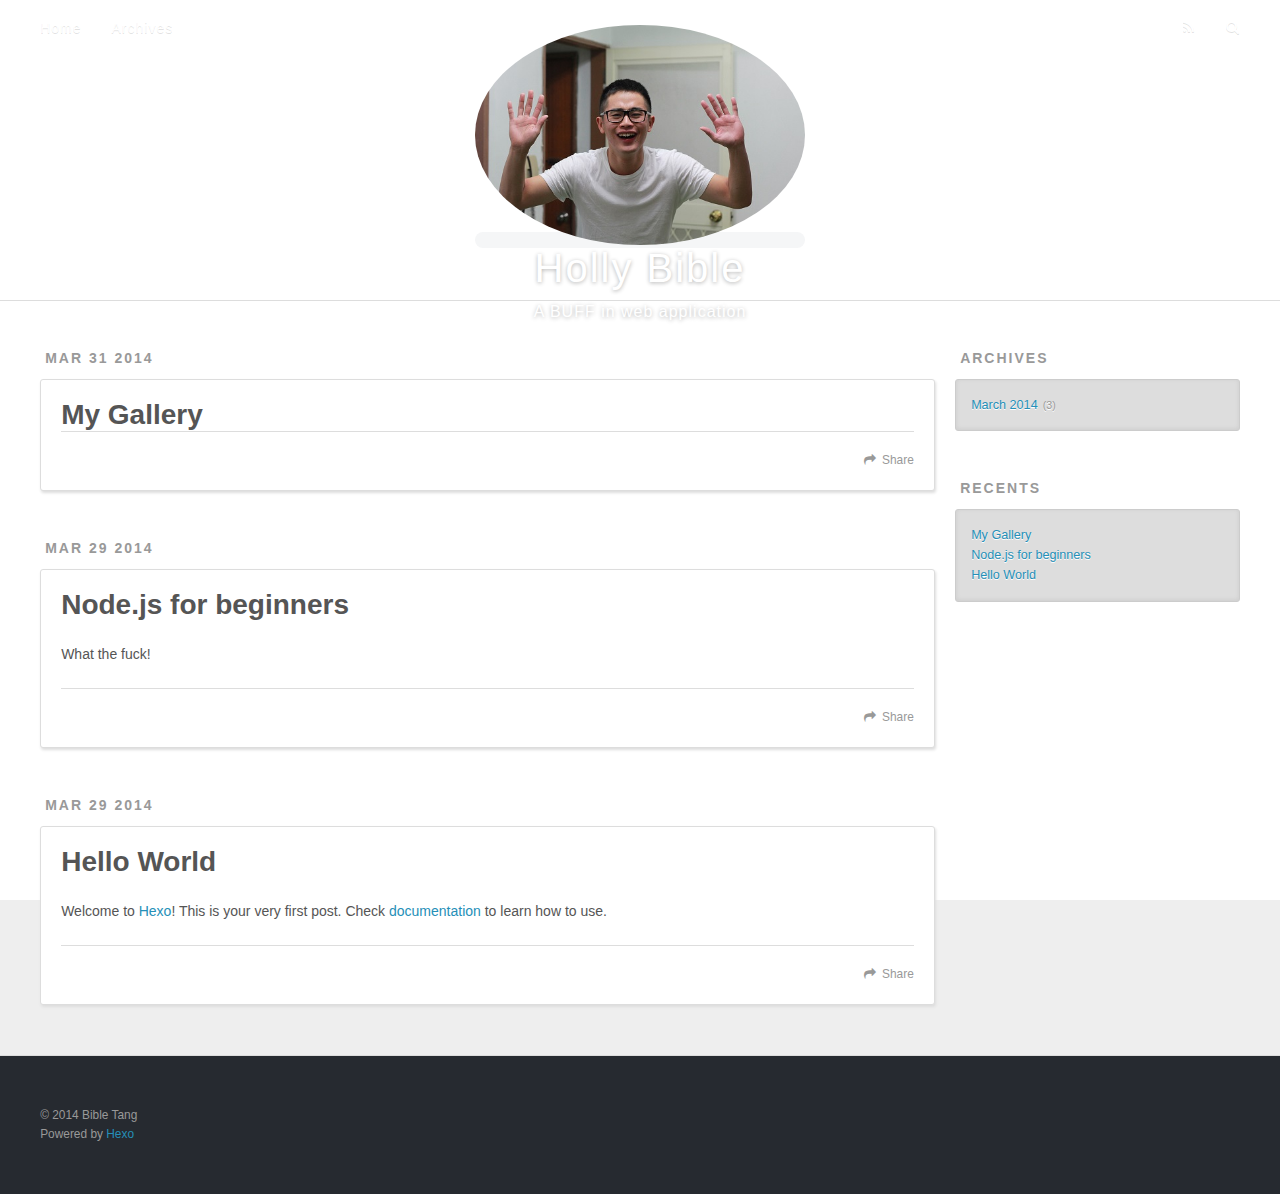
<file: index.html>
<!DOCTYPE html>
<html>
<head>
  <meta charset="utf-8">
  
  <title>Holly Bible</title>
  <meta name="viewport" content="width=device-width, initial-scale=1, maximum-scale=1">
  <meta name="og:type" content="blog">
<meta name="og:title">
<meta name="og:url" content="wemustachieve.github.io/">
<meta name="og:image">
<meta name="og:site_name" content="Holly Bible">
<meta name="og:description">
<meta name="twitter:card" content="summary">
  
    <link rel="alternative" href="/atom.xml" title="Holly Bible" type="application/atom+xml">
  
  
    <link rel="icon" href="/favicon.png">
  
  <link href="http://fonts.googleapis.com/css?family=Source+Code+Pro" rel="stylesheet" type="text/css">
  <link rel="stylesheet" href="/css/style.css" type="text/css">
  <!--[if lt IE 9]><script src="//html5shiv.googlecode.com/svn/trunk/html5.js"></script><![endif]-->
  
</head>
<body>
  <div id="container">
    <div id="wrap">
      <header id="header">
  <div id="header-outer" class="outer">
    <div id="header-title" class="inner">
      <a class="logo" href="http://wemustachieve.github.io/">
       <img src="/css/images/logo.jpg" />
      </a>
      <h1 id="logo-wrap">
        <a href="/" id="logo">Holly Bible</a>
      </h1>
      
        <h2 id="subtitle-wrap">
          <a href="/" id="subtitle">A BUFF in web application</a>
        </h2>
      
    </div>
    <div id="header-inner" class="inner">
      <nav id="main-nav">
        <a id="main-nav-toggle" class="nav-icon"></a>
        
          <a class="main-nav-link" href="/">Home</a>
        
          <a class="main-nav-link" href="/archives">Archives</a>
        
      </nav>
      <nav id="sub-nav">
        
          <a id="nav-rss-link" class="nav-icon" href="/atom.xml" title="RSS Feed"></a>
        
        <a id="nav-search-btn" class="nav-icon" title="Search"></a>
      </nav>
      <div id="search-form-wrap">
        <form action="//google.com/search" method="get" accept-charset="UTF-8" class="search-form"><input type="search" name="q" results="0" class="search-form-input" placeholder="Search"><input type="submit" value="&#xF002;" class="search-form-submit"><input type="hidden" name="q" value="site:wemustachieve.github.io"></form>
      </div>
    </div>
  </div>
</header>
      <div class="outer">
        <section id="main">
  
    <article id="photo-my-gallery" class="article article-type-photo" itemscope itemprop="blogPost">
  <div class="article-meta">
    <a href="/2014/03/31/my-gallery/" class="article-date">
  <time datetime="2014-03-31T13:39:05.000Z" itemprop="datePublished">Mar 31 2014</time>
</a>
    
  </div>
  <div class="article-inner">
    
    
      <header class="article-header">
        
  
    <h1 itemprop="name">
      <a class="article-title" href="/2014/03/31/my-gallery/">My Gallery</a>
    </h1>
  

      </header>
    
    <div class="article-entry" itemprop="articleBody">
      
        
      
    </div>
    <footer class="article-footer">
      <a data-url="wemustachieve.github.io/2014/03/31/my-gallery/" data-id="njq11kk0m566uqdq" class="article-share-link">Share</a>
      
      
    </footer>
  </div>
  
</article>


  
    <article id="post-title" class="article article-type-post" itemscope itemprop="blogPost">
  <div class="article-meta">
    <a href="/2014/03/29/title/" class="article-date">
  <time datetime="2014-03-29T07:20:21.000Z" itemprop="datePublished">Mar 29 2014</time>
</a>
    
  </div>
  <div class="article-inner">
    
    
      <header class="article-header">
        
  
    <h1 itemprop="name">
      <a class="article-title" href="/2014/03/29/title/">Node.js for beginners</a>
    </h1>
  

      </header>
    
    <div class="article-entry" itemprop="articleBody">
      
        <p>What the fuck!</p>

      
    </div>
    <footer class="article-footer">
      <a data-url="wemustachieve.github.io/2014/03/29/title/" data-id="iqdpclcnyg3wp3t2" class="article-share-link">Share</a>
      
      
    </footer>
  </div>
  
</article>


  
    <article id="post-hello-world" class="article article-type-post" itemscope itemprop="blogPost">
  <div class="article-meta">
    <a href="/2014/03/29/hello-world/" class="article-date">
  <time datetime="2014-03-29T07:20:12.000Z" itemprop="datePublished">Mar 29 2014</time>
</a>
    
  </div>
  <div class="article-inner">
    
    
      <header class="article-header">
        
  
    <h1 itemprop="name">
      <a class="article-title" href="/2014/03/29/hello-world/">Hello World</a>
    </h1>
  

      </header>
    
    <div class="article-entry" itemprop="articleBody">
      
        <p>Welcome to <a href="http://zespia.tw/hexo" target="_blank">Hexo</a>! This is your very first post. Check <a href="http://zespia.tw/hexo/docs" target="_blank">documentation</a> to learn how to use.</p>

      
    </div>
    <footer class="article-footer">
      <a data-url="wemustachieve.github.io/2014/03/29/hello-world/" data-id="lgku4e8wvlafiv20" class="article-share-link">Share</a>
      
      
    </footer>
  </div>
  
</article>


  
  
</section>
        
          <aside id="sidebar">
  
    
  
    
  
    
  
    
  <div class="widget-wrap">
    <h3 class="widget-title">Archives</h3>
    <div class="widget">
      <ul class="archive-list"><li class="archive-list-item"><a class="archive-list-link" href="/archives/2014/03">March 2014</a><span class="archive-list-count">3</span></li></ul>
    </div>
  </div>

  
    
  <div class="widget-wrap">
    <h3 class="widget-title">Recents</h3>
    <div class="widget">
      <ul>
        
          <li>
            <a href="/2014/03/31/my-gallery/">My Gallery</a>
          </li>
        
          <li>
            <a href="/2014/03/29/title/">Node.js for beginners</a>
          </li>
        
          <li>
            <a href="/2014/03/29/hello-world/">Hello World</a>
          </li>
        
      </ul>
    </div>
  </div>

  
</aside>
        
      </div>
      <footer id="footer">
  
  <div class="outer">
    <div id="footer-info" class="inner">
      &copy; 2014 Bible Tang<br>
      Powered by <a href="http://zespia.tw/hexo/" target="_blank">Hexo</a>
    </div>
  </div>
</footer>
    </div>
    <nav id="mobile-nav">
  
    <a href="/" class="mobile-nav-link">Home</a>
  
    <a href="/archives" class="mobile-nav-link">Archives</a>
  
</nav>
    

<script src="//ajax.googleapis.com/ajax/libs/jquery/2.0.3/jquery.min.js"></script>


<link rel="stylesheet" href="/fancybox/jquery.fancybox.css" media="screen" type="text/css">
<script src="/fancybox/jquery.fancybox.pack.js"></script>


<script type="text/javascript" src="/js/script.js"></script>
  </div>
</body>
</html>
</file>
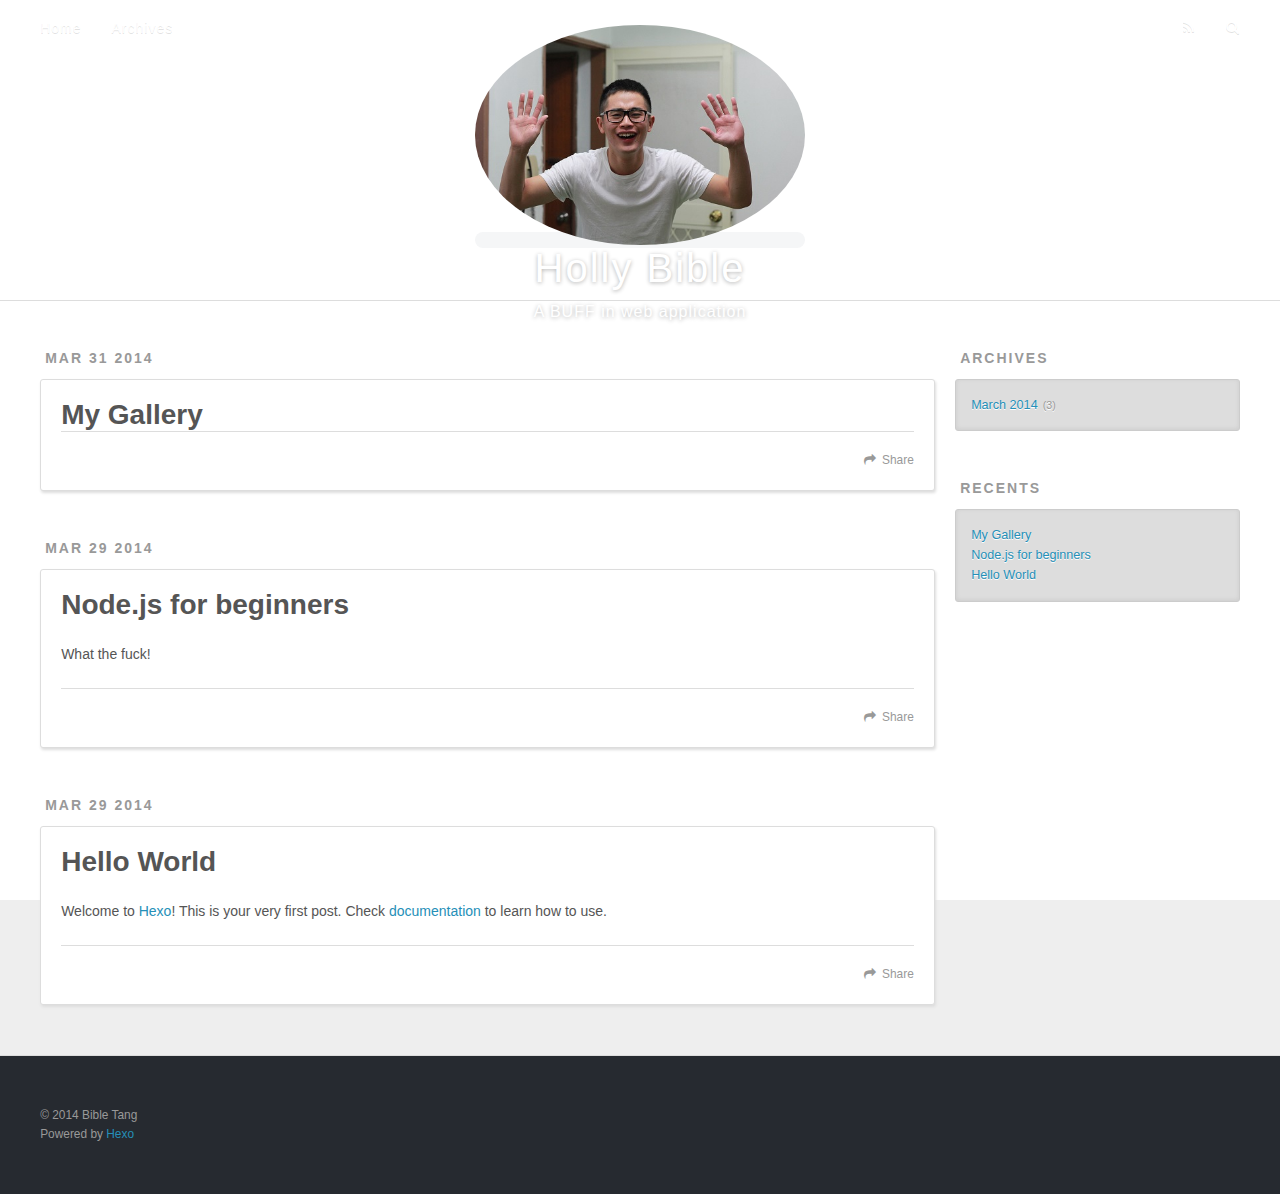
<file: archives/index.html>
<!DOCTYPE html>
<html>
<head>
  <meta charset="utf-8">
  
  <title>Archives | Holly Bible</title>
  <meta name="viewport" content="width=device-width, initial-scale=1, maximum-scale=1">
  <meta name="og:type" content="blog">
<meta name="og:title">
<meta name="og:url" content="wemustachieve.github.io/archives/">
<meta name="og:image">
<meta name="og:site_name" content="Holly Bible">
<meta name="og:description">
<meta name="twitter:card" content="summary">
  
    <link rel="alternative" href="/atom.xml" title="Holly Bible" type="application/atom+xml">
  
  
    <link rel="icon" href="/favicon.png">
  
  <link href="http://fonts.googleapis.com/css?family=Source+Code+Pro" rel="stylesheet" type="text/css">
  <link rel="stylesheet" href="/css/style.css" type="text/css">
  <!--[if lt IE 9]><script src="//html5shiv.googlecode.com/svn/trunk/html5.js"></script><![endif]-->
  
</head>
<body>
  <div id="container">
    <div id="wrap">
      <header id="header">
  <div id="header-outer" class="outer">
    <div id="header-title" class="inner">
      <a class="logo" href="http://wemustachieve.github.io/">
       <img src="/css/images/logo.jpg" />
      </a>
      <h1 id="logo-wrap">
        <a href="/" id="logo">Holly Bible</a>
      </h1>
      
        <h2 id="subtitle-wrap">
          <a href="/" id="subtitle">A BUFF in web application</a>
        </h2>
      
    </div>
    <div id="header-inner" class="inner">
      <nav id="main-nav">
        <a id="main-nav-toggle" class="nav-icon"></a>
        
          <a class="main-nav-link" href="/">Home</a>
        
          <a class="main-nav-link" href="/archives">Archives</a>
        
      </nav>
      <nav id="sub-nav">
        
          <a id="nav-rss-link" class="nav-icon" href="/atom.xml" title="RSS Feed"></a>
        
        <a id="nav-search-btn" class="nav-icon" title="Search"></a>
      </nav>
      <div id="search-form-wrap">
        <form action="//google.com/search" method="get" accept-charset="UTF-8" class="search-form"><input type="search" name="q" results="0" class="search-form-input" placeholder="Search"><input type="submit" value="&#xF002;" class="search-form-submit"><input type="hidden" name="q" value="site:wemustachieve.github.io"></form>
      </div>
    </div>
  </div>
</header>
      <div class="outer">
        <section id="main">
  
    <article id="photo-my-gallery" class="article article-type-photo" itemscope itemprop="blogPost">
  <div class="article-meta">
    <a href="/2014/03/31/my-gallery/" class="article-date">
  <time datetime="2014-03-31T13:39:05.000Z" itemprop="datePublished">Mar 31 2014</time>
</a>
    
  </div>
  <div class="article-inner">
    
    
      <header class="article-header">
        
  
    <h1 itemprop="name">
      <a class="article-title" href="/2014/03/31/my-gallery/">My Gallery</a>
    </h1>
  

      </header>
    
    <div class="article-entry" itemprop="articleBody">
      
        
      
    </div>
    <footer class="article-footer">
      <a data-url="wemustachieve.github.io/2014/03/31/my-gallery/" data-id="njq11kk0m566uqdq" class="article-share-link">Share</a>
      
      
    </footer>
  </div>
  
</article>


  
    <article id="post-title" class="article article-type-post" itemscope itemprop="blogPost">
  <div class="article-meta">
    <a href="/2014/03/29/title/" class="article-date">
  <time datetime="2014-03-29T07:20:21.000Z" itemprop="datePublished">Mar 29 2014</time>
</a>
    
  </div>
  <div class="article-inner">
    
    
      <header class="article-header">
        
  
    <h1 itemprop="name">
      <a class="article-title" href="/2014/03/29/title/">Node.js for beginners</a>
    </h1>
  

      </header>
    
    <div class="article-entry" itemprop="articleBody">
      
        <p>What the fuck!</p>

      
    </div>
    <footer class="article-footer">
      <a data-url="wemustachieve.github.io/2014/03/29/title/" data-id="iqdpclcnyg3wp3t2" class="article-share-link">Share</a>
      
      
    </footer>
  </div>
  
</article>


  
    <article id="post-hello-world" class="article article-type-post" itemscope itemprop="blogPost">
  <div class="article-meta">
    <a href="/2014/03/29/hello-world/" class="article-date">
  <time datetime="2014-03-29T07:20:12.000Z" itemprop="datePublished">Mar 29 2014</time>
</a>
    
  </div>
  <div class="article-inner">
    
    
      <header class="article-header">
        
  
    <h1 itemprop="name">
      <a class="article-title" href="/2014/03/29/hello-world/">Hello World</a>
    </h1>
  

      </header>
    
    <div class="article-entry" itemprop="articleBody">
      
        <p>Welcome to <a href="http://zespia.tw/hexo" target="_blank">Hexo</a>! This is your very first post. Check <a href="http://zespia.tw/hexo/docs" target="_blank">documentation</a> to learn how to use.</p>

      
    </div>
    <footer class="article-footer">
      <a data-url="wemustachieve.github.io/2014/03/29/hello-world/" data-id="lgku4e8wvlafiv20" class="article-share-link">Share</a>
      
      
    </footer>
  </div>
  
</article>


  
  
</section>
        
          <aside id="sidebar">
  
    
  
    
  
    
  
    
  <div class="widget-wrap">
    <h3 class="widget-title">Archives</h3>
    <div class="widget">
      <ul class="archive-list"><li class="archive-list-item"><a class="archive-list-link" href="/archives/2014/03">March 2014</a><span class="archive-list-count">3</span></li></ul>
    </div>
  </div>

  
    
  <div class="widget-wrap">
    <h3 class="widget-title">Recents</h3>
    <div class="widget">
      <ul>
        
          <li>
            <a href="/2014/03/31/my-gallery/">My Gallery</a>
          </li>
        
          <li>
            <a href="/2014/03/29/title/">Node.js for beginners</a>
          </li>
        
          <li>
            <a href="/2014/03/29/hello-world/">Hello World</a>
          </li>
        
      </ul>
    </div>
  </div>

  
</aside>
        
      </div>
      <footer id="footer">
  
  <div class="outer">
    <div id="footer-info" class="inner">
      &copy; 2014 Bible Tang<br>
      Powered by <a href="http://zespia.tw/hexo/" target="_blank">Hexo</a>
    </div>
  </div>
</footer>
    </div>
    <nav id="mobile-nav">
  
    <a href="/" class="mobile-nav-link">Home</a>
  
    <a href="/archives" class="mobile-nav-link">Archives</a>
  
</nav>
    

<script src="//ajax.googleapis.com/ajax/libs/jquery/2.0.3/jquery.min.js"></script>


<link rel="stylesheet" href="/fancybox/jquery.fancybox.css" media="screen" type="text/css">
<script src="/fancybox/jquery.fancybox.pack.js"></script>


<script type="text/javascript" src="/js/script.js"></script>
  </div>
</body>
</html>
</file>
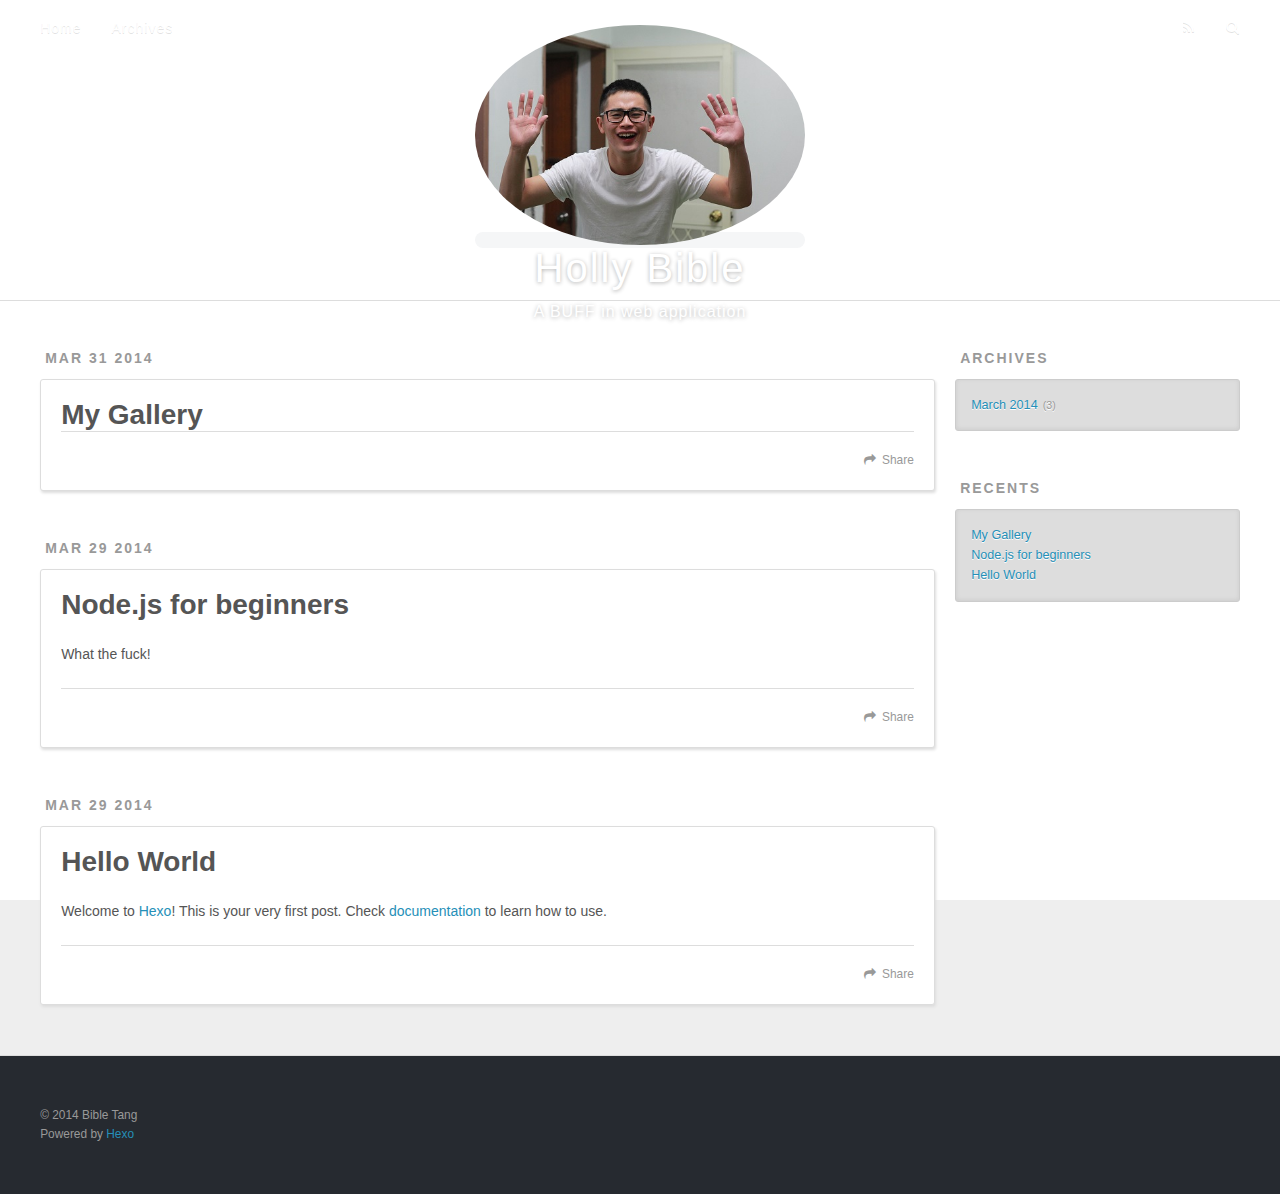
<file: archives/2014/index.html>
<!DOCTYPE html>
<html>
<head>
  <meta charset="utf-8">
  
  <title>Archives: 2014 | Holly Bible</title>
  <meta name="viewport" content="width=device-width, initial-scale=1, maximum-scale=1">
  <meta name="og:type" content="blog">
<meta name="og:title">
<meta name="og:url" content="wemustachieve.github.io/archives/2014/">
<meta name="og:image">
<meta name="og:site_name" content="Holly Bible">
<meta name="og:description">
<meta name="twitter:card" content="summary">
  
    <link rel="alternative" href="/atom.xml" title="Holly Bible" type="application/atom+xml">
  
  
    <link rel="icon" href="/favicon.png">
  
  <link href="http://fonts.googleapis.com/css?family=Source+Code+Pro" rel="stylesheet" type="text/css">
  <link rel="stylesheet" href="/css/style.css" type="text/css">
  <!--[if lt IE 9]><script src="//html5shiv.googlecode.com/svn/trunk/html5.js"></script><![endif]-->
  
</head>
<body>
  <div id="container">
    <div id="wrap">
      <header id="header">
  <div id="header-outer" class="outer">
    <div id="header-title" class="inner">
      <a class="logo" href="http://wemustachieve.github.io/">
       <img src="/css/images/logo.jpg" />
      </a>
      <h1 id="logo-wrap">
        <a href="/" id="logo">Holly Bible</a>
      </h1>
      
        <h2 id="subtitle-wrap">
          <a href="/" id="subtitle">A BUFF in web application</a>
        </h2>
      
    </div>
    <div id="header-inner" class="inner">
      <nav id="main-nav">
        <a id="main-nav-toggle" class="nav-icon"></a>
        
          <a class="main-nav-link" href="/">Home</a>
        
          <a class="main-nav-link" href="/archives">Archives</a>
        
      </nav>
      <nav id="sub-nav">
        
          <a id="nav-rss-link" class="nav-icon" href="/atom.xml" title="RSS Feed"></a>
        
        <a id="nav-search-btn" class="nav-icon" title="Search"></a>
      </nav>
      <div id="search-form-wrap">
        <form action="//google.com/search" method="get" accept-charset="UTF-8" class="search-form"><input type="search" name="q" results="0" class="search-form-input" placeholder="Search"><input type="submit" value="&#xF002;" class="search-form-submit"><input type="hidden" name="q" value="site:wemustachieve.github.io"></form>
      </div>
    </div>
  </div>
</header>
      <div class="outer">
        <section id="main">
  
    <article id="photo-my-gallery" class="article article-type-photo" itemscope itemprop="blogPost">
  <div class="article-meta">
    <a href="/2014/03/31/my-gallery/" class="article-date">
  <time datetime="2014-03-31T13:39:05.000Z" itemprop="datePublished">Mar 31 2014</time>
</a>
    
  </div>
  <div class="article-inner">
    
    
      <header class="article-header">
        
  
    <h1 itemprop="name">
      <a class="article-title" href="/2014/03/31/my-gallery/">My Gallery</a>
    </h1>
  

      </header>
    
    <div class="article-entry" itemprop="articleBody">
      
        
      
    </div>
    <footer class="article-footer">
      <a data-url="wemustachieve.github.io/2014/03/31/my-gallery/" data-id="njq11kk0m566uqdq" class="article-share-link">Share</a>
      
      
    </footer>
  </div>
  
</article>


  
    <article id="post-title" class="article article-type-post" itemscope itemprop="blogPost">
  <div class="article-meta">
    <a href="/2014/03/29/title/" class="article-date">
  <time datetime="2014-03-29T07:20:21.000Z" itemprop="datePublished">Mar 29 2014</time>
</a>
    
  </div>
  <div class="article-inner">
    
    
      <header class="article-header">
        
  
    <h1 itemprop="name">
      <a class="article-title" href="/2014/03/29/title/">Node.js for beginners</a>
    </h1>
  

      </header>
    
    <div class="article-entry" itemprop="articleBody">
      
        <p>What the fuck!</p>

      
    </div>
    <footer class="article-footer">
      <a data-url="wemustachieve.github.io/2014/03/29/title/" data-id="iqdpclcnyg3wp3t2" class="article-share-link">Share</a>
      
      
    </footer>
  </div>
  
</article>


  
    <article id="post-hello-world" class="article article-type-post" itemscope itemprop="blogPost">
  <div class="article-meta">
    <a href="/2014/03/29/hello-world/" class="article-date">
  <time datetime="2014-03-29T07:20:12.000Z" itemprop="datePublished">Mar 29 2014</time>
</a>
    
  </div>
  <div class="article-inner">
    
    
      <header class="article-header">
        
  
    <h1 itemprop="name">
      <a class="article-title" href="/2014/03/29/hello-world/">Hello World</a>
    </h1>
  

      </header>
    
    <div class="article-entry" itemprop="articleBody">
      
        <p>Welcome to <a href="http://zespia.tw/hexo" target="_blank">Hexo</a>! This is your very first post. Check <a href="http://zespia.tw/hexo/docs" target="_blank">documentation</a> to learn how to use.</p>

      
    </div>
    <footer class="article-footer">
      <a data-url="wemustachieve.github.io/2014/03/29/hello-world/" data-id="lgku4e8wvlafiv20" class="article-share-link">Share</a>
      
      
    </footer>
  </div>
  
</article>


  
  
</section>
        
          <aside id="sidebar">
  
    
  
    
  
    
  
    
  <div class="widget-wrap">
    <h3 class="widget-title">Archives</h3>
    <div class="widget">
      <ul class="archive-list"><li class="archive-list-item"><a class="archive-list-link" href="/archives/2014/03">March 2014</a><span class="archive-list-count">3</span></li></ul>
    </div>
  </div>

  
    
  <div class="widget-wrap">
    <h3 class="widget-title">Recents</h3>
    <div class="widget">
      <ul>
        
          <li>
            <a href="/2014/03/31/my-gallery/">My Gallery</a>
          </li>
        
          <li>
            <a href="/2014/03/29/title/">Node.js for beginners</a>
          </li>
        
          <li>
            <a href="/2014/03/29/hello-world/">Hello World</a>
          </li>
        
      </ul>
    </div>
  </div>

  
</aside>
        
      </div>
      <footer id="footer">
  
  <div class="outer">
    <div id="footer-info" class="inner">
      &copy; 2014 Bible Tang<br>
      Powered by <a href="http://zespia.tw/hexo/" target="_blank">Hexo</a>
    </div>
  </div>
</footer>
    </div>
    <nav id="mobile-nav">
  
    <a href="/" class="mobile-nav-link">Home</a>
  
    <a href="/archives" class="mobile-nav-link">Archives</a>
  
</nav>
    

<script src="//ajax.googleapis.com/ajax/libs/jquery/2.0.3/jquery.min.js"></script>


<link rel="stylesheet" href="/fancybox/jquery.fancybox.css" media="screen" type="text/css">
<script src="/fancybox/jquery.fancybox.pack.js"></script>


<script type="text/javascript" src="/js/script.js"></script>
  </div>
</body>
</html>
</file>
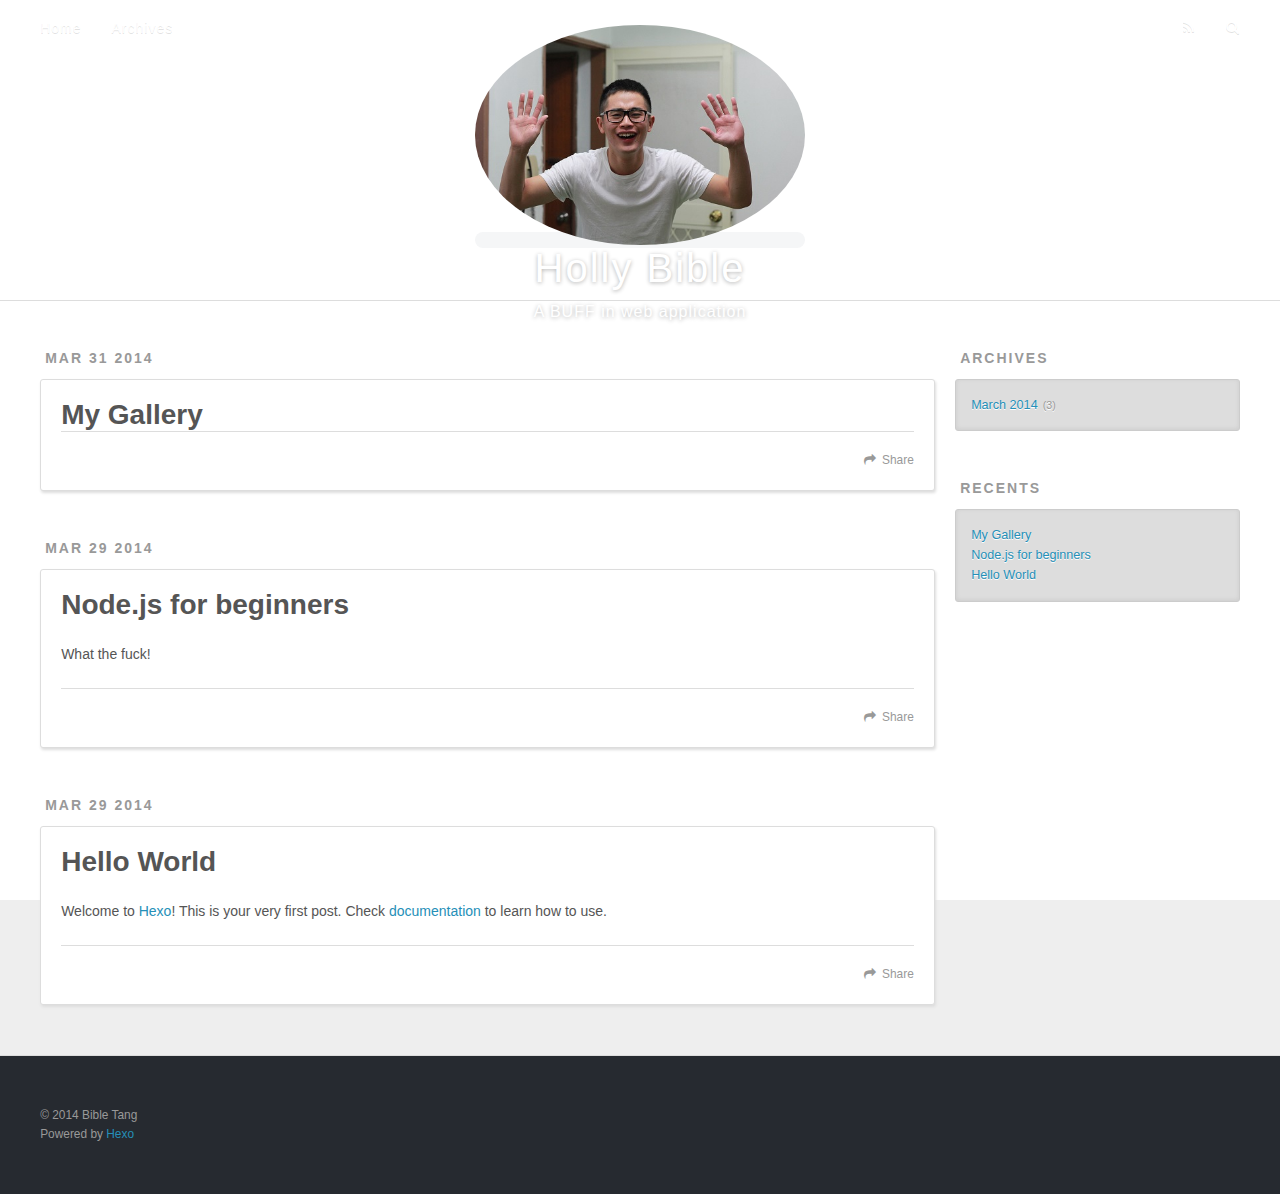
<file: archives/2014/03/index.html>
<!DOCTYPE html>
<html>
<head>
  <meta charset="utf-8">
  
  <title>Archives: 2014/3 | Holly Bible</title>
  <meta name="viewport" content="width=device-width, initial-scale=1, maximum-scale=1">
  <meta name="og:type" content="blog">
<meta name="og:title">
<meta name="og:url" content="wemustachieve.github.io/archives/2014/03/">
<meta name="og:image">
<meta name="og:site_name" content="Holly Bible">
<meta name="og:description">
<meta name="twitter:card" content="summary">
  
    <link rel="alternative" href="/atom.xml" title="Holly Bible" type="application/atom+xml">
  
  
    <link rel="icon" href="/favicon.png">
  
  <link href="http://fonts.googleapis.com/css?family=Source+Code+Pro" rel="stylesheet" type="text/css">
  <link rel="stylesheet" href="/css/style.css" type="text/css">
  <!--[if lt IE 9]><script src="//html5shiv.googlecode.com/svn/trunk/html5.js"></script><![endif]-->
  
</head>
<body>
  <div id="container">
    <div id="wrap">
      <header id="header">
  <div id="header-outer" class="outer">
    <div id="header-title" class="inner">
      <a class="logo" href="http://wemustachieve.github.io/">
       <img src="/css/images/logo.jpg" />
      </a>
      <h1 id="logo-wrap">
        <a href="/" id="logo">Holly Bible</a>
      </h1>
      
        <h2 id="subtitle-wrap">
          <a href="/" id="subtitle">A BUFF in web application</a>
        </h2>
      
    </div>
    <div id="header-inner" class="inner">
      <nav id="main-nav">
        <a id="main-nav-toggle" class="nav-icon"></a>
        
          <a class="main-nav-link" href="/">Home</a>
        
          <a class="main-nav-link" href="/archives">Archives</a>
        
      </nav>
      <nav id="sub-nav">
        
          <a id="nav-rss-link" class="nav-icon" href="/atom.xml" title="RSS Feed"></a>
        
        <a id="nav-search-btn" class="nav-icon" title="Search"></a>
      </nav>
      <div id="search-form-wrap">
        <form action="//google.com/search" method="get" accept-charset="UTF-8" class="search-form"><input type="search" name="q" results="0" class="search-form-input" placeholder="Search"><input type="submit" value="&#xF002;" class="search-form-submit"><input type="hidden" name="q" value="site:wemustachieve.github.io"></form>
      </div>
    </div>
  </div>
</header>
      <div class="outer">
        <section id="main">
  
    <article id="photo-my-gallery" class="article article-type-photo" itemscope itemprop="blogPost">
  <div class="article-meta">
    <a href="/2014/03/31/my-gallery/" class="article-date">
  <time datetime="2014-03-31T13:39:05.000Z" itemprop="datePublished">Mar 31 2014</time>
</a>
    
  </div>
  <div class="article-inner">
    
    
      <header class="article-header">
        
  
    <h1 itemprop="name">
      <a class="article-title" href="/2014/03/31/my-gallery/">My Gallery</a>
    </h1>
  

      </header>
    
    <div class="article-entry" itemprop="articleBody">
      
        
      
    </div>
    <footer class="article-footer">
      <a data-url="wemustachieve.github.io/2014/03/31/my-gallery/" data-id="njq11kk0m566uqdq" class="article-share-link">Share</a>
      
      
    </footer>
  </div>
  
</article>


  
    <article id="post-title" class="article article-type-post" itemscope itemprop="blogPost">
  <div class="article-meta">
    <a href="/2014/03/29/title/" class="article-date">
  <time datetime="2014-03-29T07:20:21.000Z" itemprop="datePublished">Mar 29 2014</time>
</a>
    
  </div>
  <div class="article-inner">
    
    
      <header class="article-header">
        
  
    <h1 itemprop="name">
      <a class="article-title" href="/2014/03/29/title/">Node.js for beginners</a>
    </h1>
  

      </header>
    
    <div class="article-entry" itemprop="articleBody">
      
        <p>What the fuck!</p>

      
    </div>
    <footer class="article-footer">
      <a data-url="wemustachieve.github.io/2014/03/29/title/" data-id="iqdpclcnyg3wp3t2" class="article-share-link">Share</a>
      
      
    </footer>
  </div>
  
</article>


  
    <article id="post-hello-world" class="article article-type-post" itemscope itemprop="blogPost">
  <div class="article-meta">
    <a href="/2014/03/29/hello-world/" class="article-date">
  <time datetime="2014-03-29T07:20:12.000Z" itemprop="datePublished">Mar 29 2014</time>
</a>
    
  </div>
  <div class="article-inner">
    
    
      <header class="article-header">
        
  
    <h1 itemprop="name">
      <a class="article-title" href="/2014/03/29/hello-world/">Hello World</a>
    </h1>
  

      </header>
    
    <div class="article-entry" itemprop="articleBody">
      
        <p>Welcome to <a href="http://zespia.tw/hexo" target="_blank">Hexo</a>! This is your very first post. Check <a href="http://zespia.tw/hexo/docs" target="_blank">documentation</a> to learn how to use.</p>

      
    </div>
    <footer class="article-footer">
      <a data-url="wemustachieve.github.io/2014/03/29/hello-world/" data-id="lgku4e8wvlafiv20" class="article-share-link">Share</a>
      
      
    </footer>
  </div>
  
</article>


  
  
</section>
        
          <aside id="sidebar">
  
    
  
    
  
    
  
    
  <div class="widget-wrap">
    <h3 class="widget-title">Archives</h3>
    <div class="widget">
      <ul class="archive-list"><li class="archive-list-item"><a class="archive-list-link" href="/archives/2014/03">March 2014</a><span class="archive-list-count">3</span></li></ul>
    </div>
  </div>

  
    
  <div class="widget-wrap">
    <h3 class="widget-title">Recents</h3>
    <div class="widget">
      <ul>
        
          <li>
            <a href="/2014/03/31/my-gallery/">My Gallery</a>
          </li>
        
          <li>
            <a href="/2014/03/29/title/">Node.js for beginners</a>
          </li>
        
          <li>
            <a href="/2014/03/29/hello-world/">Hello World</a>
          </li>
        
      </ul>
    </div>
  </div>

  
</aside>
        
      </div>
      <footer id="footer">
  
  <div class="outer">
    <div id="footer-info" class="inner">
      &copy; 2014 Bible Tang<br>
      Powered by <a href="http://zespia.tw/hexo/" target="_blank">Hexo</a>
    </div>
  </div>
</footer>
    </div>
    <nav id="mobile-nav">
  
    <a href="/" class="mobile-nav-link">Home</a>
  
    <a href="/archives" class="mobile-nav-link">Archives</a>
  
</nav>
    

<script src="//ajax.googleapis.com/ajax/libs/jquery/2.0.3/jquery.min.js"></script>


<link rel="stylesheet" href="/fancybox/jquery.fancybox.css" media="screen" type="text/css">
<script src="/fancybox/jquery.fancybox.pack.js"></script>


<script type="text/javascript" src="/js/script.js"></script>
  </div>
</body>
</html>
</file>
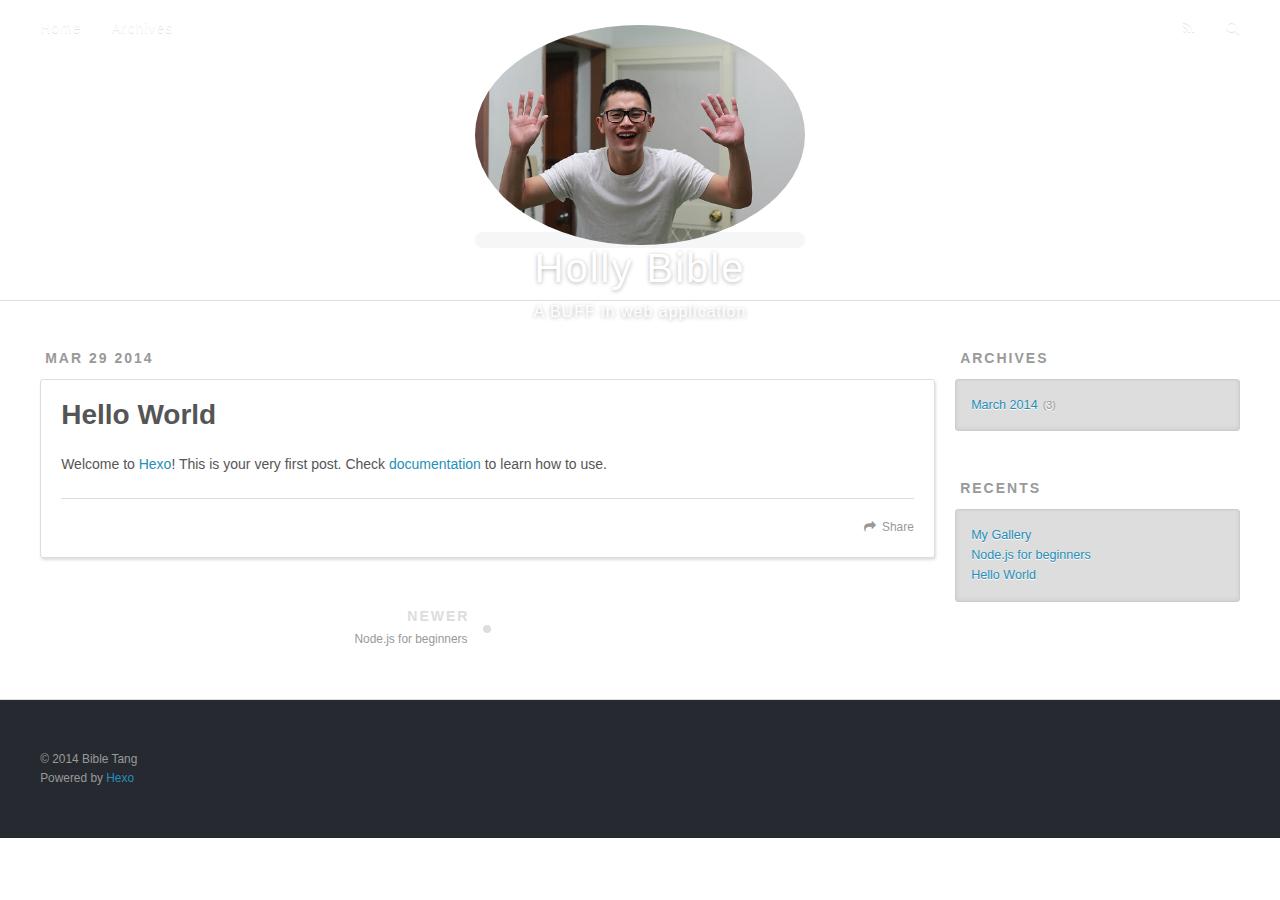
<file: 2014/03/29/hello-world/index.html>
<!DOCTYPE html>
<html>
<head>
  <meta charset="utf-8">
  
  <title>Hello World | Holly Bible</title>
  <meta name="viewport" content="width=device-width, initial-scale=1, maximum-scale=1">
  <meta name="og:type" content="blog">
<meta name="og:title" content="Hello World">
<meta name="og:url" content="wemustachieve.github.io/2014/03/29/hello-world/">
<meta name="og:image">
<meta name="og:site_name" content="Holly Bible">
<meta name="og:description" content="Welcome to Hexo! This is your very first post. Check documentation to learn how to use.">
<meta name="twitter:card" content="summary">
  
    <link rel="alternative" href="/atom.xml" title="Holly Bible" type="application/atom+xml">
  
  
    <link rel="icon" href="/favicon.png">
  
  <link href="http://fonts.googleapis.com/css?family=Source+Code+Pro" rel="stylesheet" type="text/css">
  <link rel="stylesheet" href="/css/style.css" type="text/css">
  <!--[if lt IE 9]><script src="//html5shiv.googlecode.com/svn/trunk/html5.js"></script><![endif]-->
  
</head>
<body>
  <div id="container">
    <div id="wrap">
      <header id="header">
  <div id="header-outer" class="outer">
    <div id="header-title" class="inner">
      <a class="logo" href="http://wemustachieve.github.io/">
       <img src="/css/images/logo.jpg" />
      </a>
      <h1 id="logo-wrap">
        <a href="/" id="logo">Holly Bible</a>
      </h1>
      
        <h2 id="subtitle-wrap">
          <a href="/" id="subtitle">A BUFF in web application</a>
        </h2>
      
    </div>
    <div id="header-inner" class="inner">
      <nav id="main-nav">
        <a id="main-nav-toggle" class="nav-icon"></a>
        
          <a class="main-nav-link" href="/">Home</a>
        
          <a class="main-nav-link" href="/archives">Archives</a>
        
      </nav>
      <nav id="sub-nav">
        
          <a id="nav-rss-link" class="nav-icon" href="/atom.xml" title="RSS Feed"></a>
        
        <a id="nav-search-btn" class="nav-icon" title="Search"></a>
      </nav>
      <div id="search-form-wrap">
        <form action="//google.com/search" method="get" accept-charset="UTF-8" class="search-form"><input type="search" name="q" results="0" class="search-form-input" placeholder="Search"><input type="submit" value="&#xF002;" class="search-form-submit"><input type="hidden" name="q" value="site:wemustachieve.github.io"></form>
      </div>
    </div>
  </div>
</header>
      <div class="outer">
        <section id="main"><article id="post-hello-world" class="article article-type-post" itemscope itemprop="blogPost">
  <div class="article-meta">
    <a href="/2014/03/29/hello-world/" class="article-date">
  <time datetime="2014-03-29T07:20:12.000Z" itemprop="datePublished">Mar 29 2014</time>
</a>
    
  </div>
  <div class="article-inner">
    
    
      <header class="article-header">
        
  
    <h1 class="article-title" itemprop="name">
      Hello World
    </h1>
  

      </header>
    
    <div class="article-entry" itemprop="articleBody">
      
        <p>Welcome to <a href="http://zespia.tw/hexo" target="_blank">Hexo</a>! This is your very first post. Check <a href="http://zespia.tw/hexo/docs" target="_blank">documentation</a> to learn how to use.</p>

      
    </div>
    <footer class="article-footer">
      <a data-url="wemustachieve.github.io/2014/03/29/hello-world/" data-id="lgku4e8wvlafiv20" class="article-share-link">Share</a>
      
      
    </footer>
  </div>
  
    
<nav id="article-nav">
  
    <a href="/2014/03/29/title/" id="article-nav-newer" class="article-nav-link-wrap">
      <strong class="article-nav-caption">Newer</strong>
      <div class="article-nav-title">
        
          Node.js for beginners
        
      </div>
    </a>
  
  
</nav>

  
</article>

</section>
        
          <aside id="sidebar">
  
    
  
    
  
    
  
    
  <div class="widget-wrap">
    <h3 class="widget-title">Archives</h3>
    <div class="widget">
      <ul class="archive-list"><li class="archive-list-item"><a class="archive-list-link" href="/archives/2014/03">March 2014</a><span class="archive-list-count">3</span></li></ul>
    </div>
  </div>

  
    
  <div class="widget-wrap">
    <h3 class="widget-title">Recents</h3>
    <div class="widget">
      <ul>
        
          <li>
            <a href="/2014/03/31/my-gallery/">My Gallery</a>
          </li>
        
          <li>
            <a href="/2014/03/29/title/">Node.js for beginners</a>
          </li>
        
          <li>
            <a href="/2014/03/29/hello-world/">Hello World</a>
          </li>
        
      </ul>
    </div>
  </div>

  
</aside>
        
      </div>
      <footer id="footer">
  
  <div class="outer">
    <div id="footer-info" class="inner">
      &copy; 2014 Bible Tang<br>
      Powered by <a href="http://zespia.tw/hexo/" target="_blank">Hexo</a>
    </div>
  </div>
</footer>
    </div>
    <nav id="mobile-nav">
  
    <a href="/" class="mobile-nav-link">Home</a>
  
    <a href="/archives" class="mobile-nav-link">Archives</a>
  
</nav>
    

<script src="//ajax.googleapis.com/ajax/libs/jquery/2.0.3/jquery.min.js"></script>


<link rel="stylesheet" href="/fancybox/jquery.fancybox.css" media="screen" type="text/css">
<script src="/fancybox/jquery.fancybox.pack.js"></script>


<script type="text/javascript" src="/js/script.js"></script>
  </div>
</body>
</html>
</file>
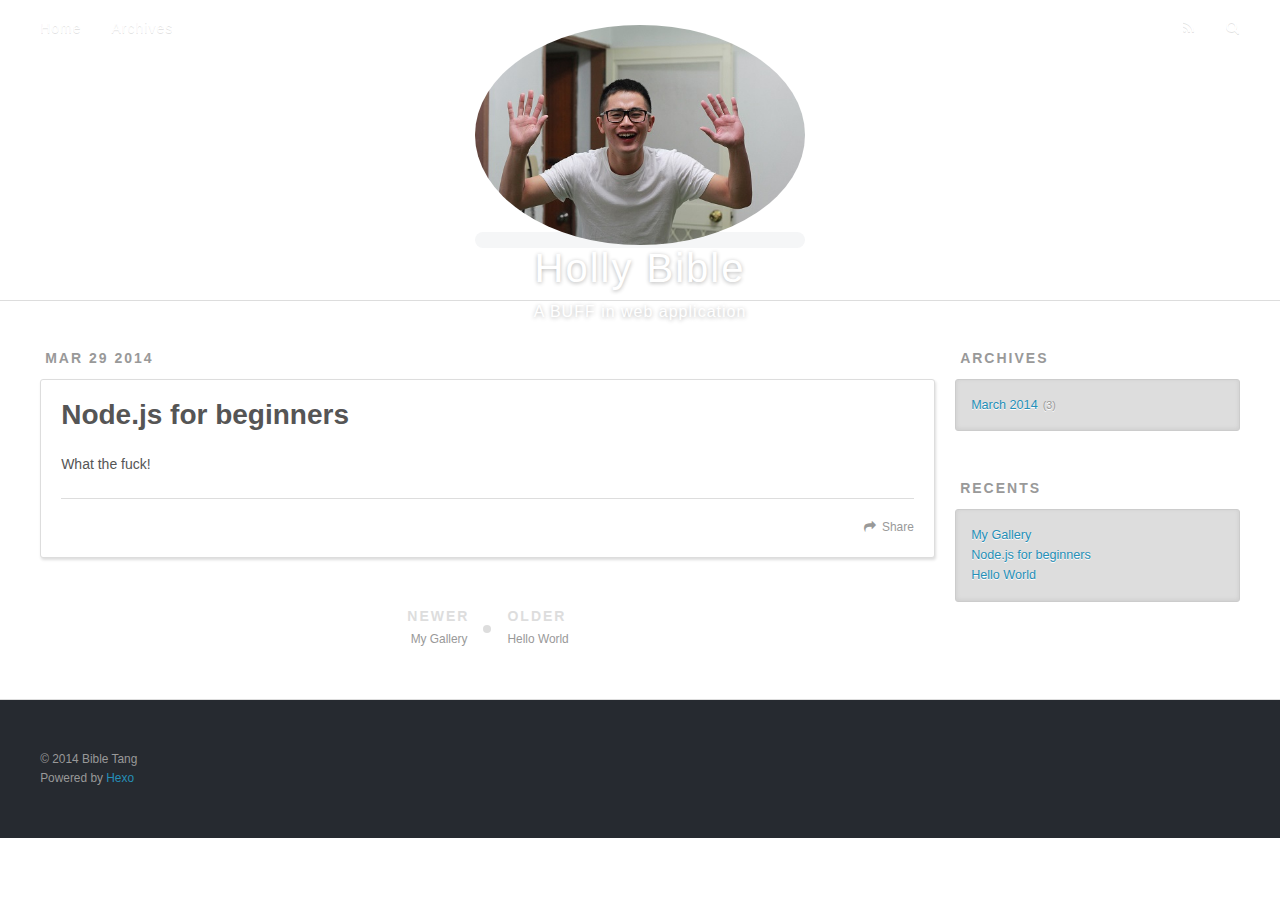
<file: 2014/03/29/title/index.html>
<!DOCTYPE html>
<html>
<head>
  <meta charset="utf-8">
  
  <title>Node.js for beginners | Holly Bible</title>
  <meta name="viewport" content="width=device-width, initial-scale=1, maximum-scale=1">
  <meta name="og:type" content="blog">
<meta name="og:title" content="Node.js for beginners">
<meta name="og:url" content="wemustachieve.github.io/2014/03/29/title/">
<meta name="og:image">
<meta name="og:site_name" content="Holly Bible">
<meta name="og:description" content="What the fuck!">
<meta name="twitter:card" content="summary">
  
    <link rel="alternative" href="/atom.xml" title="Holly Bible" type="application/atom+xml">
  
  
    <link rel="icon" href="/favicon.png">
  
  <link href="http://fonts.googleapis.com/css?family=Source+Code+Pro" rel="stylesheet" type="text/css">
  <link rel="stylesheet" href="/css/style.css" type="text/css">
  <!--[if lt IE 9]><script src="//html5shiv.googlecode.com/svn/trunk/html5.js"></script><![endif]-->
  
</head>
<body>
  <div id="container">
    <div id="wrap">
      <header id="header">
  <div id="header-outer" class="outer">
    <div id="header-title" class="inner">
      <a class="logo" href="http://wemustachieve.github.io/">
       <img src="/css/images/logo.jpg" />
      </a>
      <h1 id="logo-wrap">
        <a href="/" id="logo">Holly Bible</a>
      </h1>
      
        <h2 id="subtitle-wrap">
          <a href="/" id="subtitle">A BUFF in web application</a>
        </h2>
      
    </div>
    <div id="header-inner" class="inner">
      <nav id="main-nav">
        <a id="main-nav-toggle" class="nav-icon"></a>
        
          <a class="main-nav-link" href="/">Home</a>
        
          <a class="main-nav-link" href="/archives">Archives</a>
        
      </nav>
      <nav id="sub-nav">
        
          <a id="nav-rss-link" class="nav-icon" href="/atom.xml" title="RSS Feed"></a>
        
        <a id="nav-search-btn" class="nav-icon" title="Search"></a>
      </nav>
      <div id="search-form-wrap">
        <form action="//google.com/search" method="get" accept-charset="UTF-8" class="search-form"><input type="search" name="q" results="0" class="search-form-input" placeholder="Search"><input type="submit" value="&#xF002;" class="search-form-submit"><input type="hidden" name="q" value="site:wemustachieve.github.io"></form>
      </div>
    </div>
  </div>
</header>
      <div class="outer">
        <section id="main"><article id="post-title" class="article article-type-post" itemscope itemprop="blogPost">
  <div class="article-meta">
    <a href="/2014/03/29/title/" class="article-date">
  <time datetime="2014-03-29T07:20:21.000Z" itemprop="datePublished">Mar 29 2014</time>
</a>
    
  </div>
  <div class="article-inner">
    
    
      <header class="article-header">
        
  
    <h1 class="article-title" itemprop="name">
      Node.js for beginners
    </h1>
  

      </header>
    
    <div class="article-entry" itemprop="articleBody">
      
        <p>What the fuck!</p>

      
    </div>
    <footer class="article-footer">
      <a data-url="wemustachieve.github.io/2014/03/29/title/" data-id="iqdpclcnyg3wp3t2" class="article-share-link">Share</a>
      
      
    </footer>
  </div>
  
    
<nav id="article-nav">
  
    <a href="/2014/03/31/my-gallery/" id="article-nav-newer" class="article-nav-link-wrap">
      <strong class="article-nav-caption">Newer</strong>
      <div class="article-nav-title">
        
          My Gallery
        
      </div>
    </a>
  
  
    <a href="/2014/03/29/hello-world/" id="article-nav-older" class="article-nav-link-wrap">
      <strong class="article-nav-caption">Older</strong>
      <div class="article-nav-title">Hello World</div>
    </a>
  
</nav>

  
</article>

</section>
        
          <aside id="sidebar">
  
    
  
    
  
    
  
    
  <div class="widget-wrap">
    <h3 class="widget-title">Archives</h3>
    <div class="widget">
      <ul class="archive-list"><li class="archive-list-item"><a class="archive-list-link" href="/archives/2014/03">March 2014</a><span class="archive-list-count">3</span></li></ul>
    </div>
  </div>

  
    
  <div class="widget-wrap">
    <h3 class="widget-title">Recents</h3>
    <div class="widget">
      <ul>
        
          <li>
            <a href="/2014/03/31/my-gallery/">My Gallery</a>
          </li>
        
          <li>
            <a href="/2014/03/29/title/">Node.js for beginners</a>
          </li>
        
          <li>
            <a href="/2014/03/29/hello-world/">Hello World</a>
          </li>
        
      </ul>
    </div>
  </div>

  
</aside>
        
      </div>
      <footer id="footer">
  
  <div class="outer">
    <div id="footer-info" class="inner">
      &copy; 2014 Bible Tang<br>
      Powered by <a href="http://zespia.tw/hexo/" target="_blank">Hexo</a>
    </div>
  </div>
</footer>
    </div>
    <nav id="mobile-nav">
  
    <a href="/" class="mobile-nav-link">Home</a>
  
    <a href="/archives" class="mobile-nav-link">Archives</a>
  
</nav>
    

<script src="//ajax.googleapis.com/ajax/libs/jquery/2.0.3/jquery.min.js"></script>


<link rel="stylesheet" href="/fancybox/jquery.fancybox.css" media="screen" type="text/css">
<script src="/fancybox/jquery.fancybox.pack.js"></script>


<script type="text/javascript" src="/js/script.js"></script>
  </div>
</body>
</html>
</file>
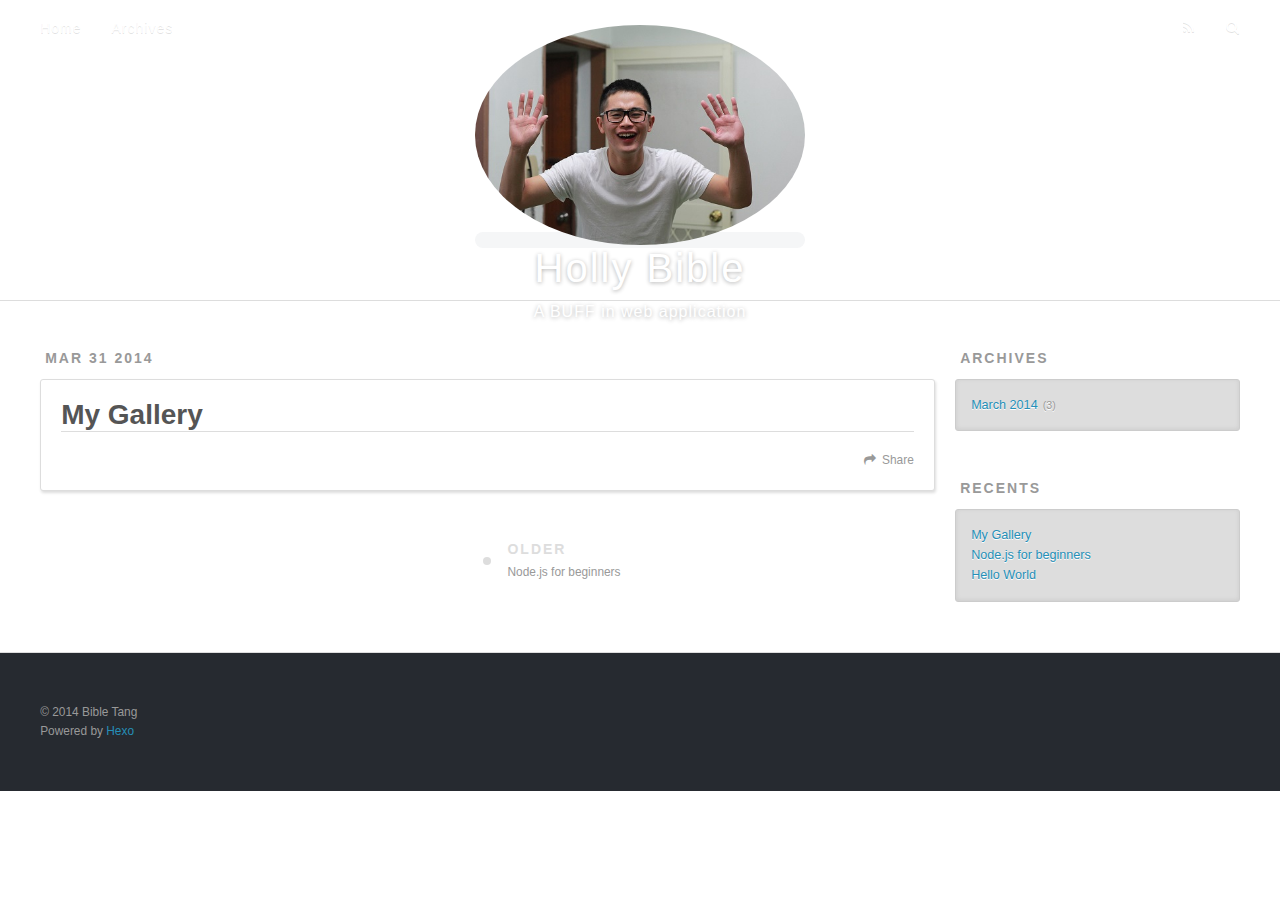
<file: 2014/03/31/my-gallery/index.html>
<!DOCTYPE html>
<html>
<head>
  <meta charset="utf-8">
  
  <title>My Gallery | Holly Bible</title>
  <meta name="viewport" content="width=device-width, initial-scale=1, maximum-scale=1">
  <meta name="og:type" content="blog">
<meta name="og:title" content="My Gallery">
<meta name="og:url" content="wemustachieve.github.io/2014/03/31/my-gallery/">
<meta name="og:image">
<meta name="og:site_name" content="Holly Bible">
<meta name="og:description">
<meta name="twitter:card" content="summary">
  
    <link rel="alternative" href="/atom.xml" title="Holly Bible" type="application/atom+xml">
  
  
    <link rel="icon" href="/favicon.png">
  
  <link href="http://fonts.googleapis.com/css?family=Source+Code+Pro" rel="stylesheet" type="text/css">
  <link rel="stylesheet" href="/css/style.css" type="text/css">
  <!--[if lt IE 9]><script src="//html5shiv.googlecode.com/svn/trunk/html5.js"></script><![endif]-->
  
</head>
<body>
  <div id="container">
    <div id="wrap">
      <header id="header">
  <div id="header-outer" class="outer">
    <div id="header-title" class="inner">
      <a class="logo" href="http://wemustachieve.github.io/">
       <img src="/css/images/logo.jpg" />
      </a>
      <h1 id="logo-wrap">
        <a href="/" id="logo">Holly Bible</a>
      </h1>
      
        <h2 id="subtitle-wrap">
          <a href="/" id="subtitle">A BUFF in web application</a>
        </h2>
      
    </div>
    <div id="header-inner" class="inner">
      <nav id="main-nav">
        <a id="main-nav-toggle" class="nav-icon"></a>
        
          <a class="main-nav-link" href="/">Home</a>
        
          <a class="main-nav-link" href="/archives">Archives</a>
        
      </nav>
      <nav id="sub-nav">
        
          <a id="nav-rss-link" class="nav-icon" href="/atom.xml" title="RSS Feed"></a>
        
        <a id="nav-search-btn" class="nav-icon" title="Search"></a>
      </nav>
      <div id="search-form-wrap">
        <form action="//google.com/search" method="get" accept-charset="UTF-8" class="search-form"><input type="search" name="q" results="0" class="search-form-input" placeholder="Search"><input type="submit" value="&#xF002;" class="search-form-submit"><input type="hidden" name="q" value="site:wemustachieve.github.io"></form>
      </div>
    </div>
  </div>
</header>
      <div class="outer">
        <section id="main"><article id="photo-my-gallery" class="article article-type-photo" itemscope itemprop="blogPost">
  <div class="article-meta">
    <a href="/2014/03/31/my-gallery/" class="article-date">
  <time datetime="2014-03-31T13:39:05.000Z" itemprop="datePublished">Mar 31 2014</time>
</a>
    
  </div>
  <div class="article-inner">
    
    
      <header class="article-header">
        
  
    <h1 class="article-title" itemprop="name">
      My Gallery
    </h1>
  

      </header>
    
    <div class="article-entry" itemprop="articleBody">
      
        
      
    </div>
    <footer class="article-footer">
      <a data-url="wemustachieve.github.io/2014/03/31/my-gallery/" data-id="njq11kk0m566uqdq" class="article-share-link">Share</a>
      
      
    </footer>
  </div>
  
    
<nav id="article-nav">
  
  
    <a href="/2014/03/29/title/" id="article-nav-older" class="article-nav-link-wrap">
      <strong class="article-nav-caption">Older</strong>
      <div class="article-nav-title">Node.js for beginners</div>
    </a>
  
</nav>

  
</article>

</section>
        
          <aside id="sidebar">
  
    
  
    
  
    
  
    
  <div class="widget-wrap">
    <h3 class="widget-title">Archives</h3>
    <div class="widget">
      <ul class="archive-list"><li class="archive-list-item"><a class="archive-list-link" href="/archives/2014/03">March 2014</a><span class="archive-list-count">3</span></li></ul>
    </div>
  </div>

  
    
  <div class="widget-wrap">
    <h3 class="widget-title">Recents</h3>
    <div class="widget">
      <ul>
        
          <li>
            <a href="/2014/03/31/my-gallery/">My Gallery</a>
          </li>
        
          <li>
            <a href="/2014/03/29/title/">Node.js for beginners</a>
          </li>
        
          <li>
            <a href="/2014/03/29/hello-world/">Hello World</a>
          </li>
        
      </ul>
    </div>
  </div>

  
</aside>
        
      </div>
      <footer id="footer">
  
  <div class="outer">
    <div id="footer-info" class="inner">
      &copy; 2014 Bible Tang<br>
      Powered by <a href="http://zespia.tw/hexo/" target="_blank">Hexo</a>
    </div>
  </div>
</footer>
    </div>
    <nav id="mobile-nav">
  
    <a href="/" class="mobile-nav-link">Home</a>
  
    <a href="/archives" class="mobile-nav-link">Archives</a>
  
</nav>
    

<script src="//ajax.googleapis.com/ajax/libs/jquery/2.0.3/jquery.min.js"></script>


<link rel="stylesheet" href="/fancybox/jquery.fancybox.css" media="screen" type="text/css">
<script src="/fancybox/jquery.fancybox.pack.js"></script>


<script type="text/javascript" src="/js/script.js"></script>
  </div>
</body>
</html>
</file>
<file: css/style.css>
body {
  zoom: 1;
  width: 100%;
}
body:before,
body:after {
  content: "";
  display: table;
}
body:after {
  clear: both;
}
html,
body,
div,
span,
applet,
object,
iframe,
h1,
h2,
h3,
h4,
h5,
h6,
p,
blockquote,
pre,
a,
abbr,
acronym,
address,
big,
cite,
code,
del,
dfn,
em,
img,
ins,
kbd,
q,
s,
samp,
small,
strike,
strong,
sub,
sup,
tt,
var,
dl,
dt,
dd,
ol,
ul,
li,
fieldset,
form,
label,
legend,
table,
caption,
tbody,
tfoot,
thead,
tr,
th,
td {
  margin: 0;
  padding: 0;
  border: 0;
  outline: 0;
  font-weight: inherit;
  font-style: inherit;
  font-family: inherit;
  font-size: 100%;
  vertical-align: baseline;
}
body {
  line-height: 1;
  color: #000;
  background: #fff;
}
ol,
ul {
  list-style: none;
}
table {
  border-collapse: separate;
  border-spacing: 0;
  vertical-align: middle;
}
caption,
th,
td {
  text-align: left;
  font-weight: normal;
  vertical-align: middle;
}
.logo {
  text-decoration: none;
  background: #f5f6f7;
  -webkit-border-radius: 35px;
  -moz-border-radius: 35px;
  -webkit-border-radius: 35px;
  border-radius: 35px;
  width: 220px;
  height: 220px;
  text-align: center;
}
.logo img {
  max-height: 220px;
  width: auto;
  margin: 0 auto;
  line-height: 0;
  -webkit-border-radius: 50%;
  border-radius: 50%;
}
.logo img:hover {
  -webkit-animation: animate-spinny 1.8s infinite;
  -moz-animation: animate-spinny 1.8s infinite;
  -o-animation: animate-spinny 1.8s infinite;
  -webkit-animation: animate-spinny 1.8s infinite;
  -moz-animation: animate-spinny 1.8s infinite;
  -o-animation: animate-spinny 1.8s infinite;
  -ms-animation: animate-spinny 1.8s infinite;
  animation: animate-spinny 1.8s infinite;
}
@-webkit-keyframes animate-spinny {
  100% {
    -webkit-transform: rotate(360deg);
    -ms-transform: rotate(360deg);
    -webkit-transform: rotate(360deg);
    -moz-transform: rotate(360deg);
    -o-transform: rotate(360deg);
    -ms-transform: rotate(360deg);
    transform: rotate(360deg);
  }
}
@-moz-keyframes animate-spinny {
  100% {
    -webkit-transform: rotate(360deg);
    -ms-transform: rotate(360deg);
    -webkit-transform: rotate(360deg);
    -moz-transform: rotate(360deg);
    -o-transform: rotate(360deg);
    -ms-transform: rotate(360deg);
    transform: rotate(360deg);
  }
}
@-o-keyframes animate-spinny {
  100% {
    -webkit-transform: rotate(360deg);
    -ms-transform: rotate(360deg);
    -webkit-transform: rotate(360deg);
    -moz-transform: rotate(360deg);
    -o-transform: rotate(360deg);
    -ms-transform: rotate(360deg);
    transform: rotate(360deg);
  }
}
input,
button {
  margin: 0;
  padding: 0;
}
input::-moz-focus-inner,
button::-moz-focus-inner {
  border: 0;
  padding: 0;
}
@font-face {
  font-family: FontAwesome;
  font-style: normal;
  font-weight: normal;
  src: url("fonts/fontawesome-webfont.eot?v=#4.0.3");
  src: url("fonts/fontawesome-webfont.eot?#iefix&v=#4.0.3") format("embedded-opentype"), url("fonts/fontawesome-webfont.woff?v=#4.0.3") format("woff"), url("fonts/fontawesome-webfont.ttf?v=#4.0.3") format("truetype"), url("fonts/fontawesome-webfont.svg#fontawesomeregular?v=#4.0.3") format("svg");
}
html,
body,
#container {
  height: 100%;
}
body {
  background: #eee;
  font: 14px "Helvetica Neue", Helvetica, Arial, sans-serif;
}
.outer {
  zoom: 1;
  max-width: 1220px;
  margin: 0 auto;
  padding: 0 20px;
}
.outer:before,
.outer:after {
  content: "";
  display: table;
}
.outer:after {
  clear: both;
}
.inner {
  display: inline;
  float: left;
  width: 98.33333333333333%;
  margin: 0 0.8333333333333334%;
}
.left,
.alignleft {
  float: left;
}
.right,
.alignright {
  float: right;
}
.clear {
  clear: both;
}
#container {
  position: relative;
}
.mobile-nav-on {
  overflow: hidden;
}
#wrap {
  height: 100%;
  width: 100%;
  position: absolute;
  top: 0;
  left: 0;
  -webkit-transition: 0.2s ease-out;
  -moz-transition: 0.2s ease-out;
  -o-transition: 0.2s ease-out;
  -ms-transition: 0.2s ease-out;
  transition: 0.2s ease-out;
  z-index: 1;
  background: #fff;
}
.mobile-nav-on #wrap {
  left: 280px;
}
@media screen and (min-width: 768px) {
  #main {
    display: inline;
    float: left;
    width: 73.33333333333333%;
    margin: 0 0.8333333333333334%;
  }
}
.article-date,
.article-category-link,
.archive-year,
.widget-title {
  text-decoration: none;
  text-transform: uppercase;
  letter-spacing: 2px;
  color: #999;
  margin-bottom: 1em;
  margin-left: 5px;
  line-height: 1em;
  text-shadow: 0 1px #fff;
  font-weight: bold;
}
.article-inner,
.archive-article-inner {
  background: #fff;
  -webkit-box-shadow: 1px 2px 3px #ddd;
  box-shadow: 1px 2px 3px #ddd;
  border: 1px solid #ddd;
  -webkit-border-radius: 3px;
  border-radius: 3px;
}
.article-entry h1,
.widget h1 {
  font-size: 2em;
}
.article-entry h2,
.widget h2 {
  font-size: 1.5em;
}
.article-entry h3,
.widget h3 {
  font-size: 1.3em;
}
.article-entry h4,
.widget h4 {
  font-size: 1.2em;
}
.article-entry h5,
.widget h5 {
  font-size: 1em;
}
.article-entry h6,
.widget h6 {
  font-size: 1em;
  color: #999;
}
.article-entry hr,
.widget hr {
  border: 1px dashed #ddd;
}
.article-entry strong,
.widget strong {
  font-weight: bold;
}
.article-entry em,
.widget em,
.article-entry cite,
.widget cite {
  font-style: italic;
}
.article-entry sup,
.widget sup,
.article-entry sub,
.widget sub {
  font-size: 0.75em;
  line-height: 0;
  position: relative;
  vertical-align: baseline;
}
.article-entry sup,
.widget sup {
  top: -0.5em;
}
.article-entry sub,
.widget sub {
  bottom: -0.2em;
}
.article-entry small,
.widget small {
  font-size: 0.85em;
}
.article-entry acronym,
.widget acronym,
.article-entry abbr,
.widget abbr {
  border-bottom: 1px dotted;
}
.article-entry ul,
.widget ul,
.article-entry ol,
.widget ol,
.article-entry dl,
.widget dl {
  margin: 0 20px;
  line-height: 1.6em;
}
.article-entry ul ul,
.widget ul ul,
.article-entry ol ul,
.widget ol ul,
.article-entry ul ol,
.widget ul ol,
.article-entry ol ol,
.widget ol ol {
  margin-top: 0;
  margin-bottom: 0;
}
.article-entry ul,
.widget ul {
  list-style: disc;
}
.article-entry ol,
.widget ol {
  list-style: decimal;
}
.article-entry dt,
.widget dt {
  font-weight: bold;
}
#header {
  height: 300px;
  position: relative;
  border-bottom: 1px solid #ddd;
}
#header:before,
#header:after {
  content: "";
  position: absolute;
  left: 0;
  right: 0;
  height: 40px;
}
#header-outer {
  height: 100%;
  position: relative;
}
#header-inner {
  position: relative;
  overflow: hidden;
}
#banner {
  position: absolute;
  top: 0;
  left: 0;
  width: 100%;
  height: 100%;
  background: url("images/banner.jpg") center #000;
  -webkit-background-size: cover;
  -moz-background-size: cover;
  background-size: cover;
  z-index: -1;
}
#header-title {
  text-align: center;
  height: 40px;
  position: absolute;
  top: 15%;
  left: 0;
  margin-top: -20px;
}
#logo,
#subtitle {
  text-decoration: none;
  color: #fff;
  font-weight: 300;
  text-shadow: 0 1px 4px rgba(0,0,0,0.3);
}
#logo {
  font-size: 40px;
  line-height: 40px;
  letter-spacing: 2px;
}
#subtitle {
  font-size: 16px;
  line-height: 16px;
  letter-spacing: 1px;
}
#subtitle-wrap {
  margin-top: 16px;
}
#main-nav {
  float: left;
  margin-left: -15px;
}
.nav-icon,
.main-nav-link {
  float: left;
  color: #fff;
  opacity: 0.6;
  -ms-filter: "progid:DXImageTransform.Microsoft.Alpha(Opacity=60)";
  filter: alpha(opacity=60);
  text-decoration: none;
  text-shadow: 0 1px rgba(0,0,0,0.2);
  -webkit-transition: opacity 0.2s;
  -moz-transition: opacity 0.2s;
  -o-transition: opacity 0.2s;
  -ms-transition: opacity 0.2s;
  transition: opacity 0.2s;
  display: block;
  padding: 20px 15px;
}
.nav-icon:hover,
.main-nav-link:hover {
  opacity: 1;
  -ms-filter: none;
  filter: none;
}
.nav-icon {
  font-family: FontAwesome;
  text-align: center;
  font-size: 14px;
  width: 14px;
  height: 14px;
  padding: 20px 15px;
  position: relative;
  cursor: pointer;
}
.main-nav-link {
  font-weight: 300;
  letter-spacing: 1px;
}
@media screen and (max-width: 479px) {
  .main-nav-link {
    display: none;
  }
}
#main-nav-toggle {
  display: none;
}
#main-nav-toggle:before {
  content: "\f0c9";
}
@media screen and (max-width: 479px) {
  #main-nav-toggle {
    display: block;
  }
}
#sub-nav {
  float: right;
  margin-right: -15px;
}
#nav-rss-link:before {
  content: "\f09e";
}
#nav-search-btn:before {
  content: "\f002";
}
#search-form-wrap {
  position: absolute;
  top: 15px;
  width: 150px;
  height: 30px;
  right: -150px;
  opacity: 0;
  -ms-filter: "progid:DXImageTransform.Microsoft.Alpha(Opacity=0)";
  filter: alpha(opacity=0);
  -webkit-transition: 0.2s ease-out;
  -moz-transition: 0.2s ease-out;
  -o-transition: 0.2s ease-out;
  -ms-transition: 0.2s ease-out;
  transition: 0.2s ease-out;
}
#search-form-wrap.on {
  opacity: 1;
  -ms-filter: none;
  filter: none;
  right: 0;
}
@media screen and (max-width: 479px) {
  #search-form-wrap {
    width: 100%;
    right: -100%;
  }
}
.search-form {
  position: absolute;
  top: 0;
  left: 0;
  right: 0;
  background: #fff;
  padding: 5px 15px;
  -webkit-border-radius: 15px;
  border-radius: 15px;
  -webkit-box-shadow: 0 0 10px rgba(0,0,0,0.3);
  box-shadow: 0 0 10px rgba(0,0,0,0.3);
}
.search-form-input {
  border: none;
  background: none;
  color: #555;
  width: 100%;
  font: 13px "Helvetica Neue", Helvetica, Arial, sans-serif;
  outline: none;
}
.search-form-input::-webkit-search-results-decoration,
.search-form-input::-webkit-search-cancel-button {
  -webkit-appearance: none;
}
.search-form-submit {
  position: absolute;
  top: 50%;
  right: 10px;
  margin-top: -7px;
  font: 13px FontAwesome;
  border: none;
  background: none;
  color: #bbb;
  cursor: pointer;
}
.search-form-submit:hover,
.search-form-submit:focus {
  color: #777;
}
.article {
  margin: 50px 0;
}
.article-inner {
  overflow: hidden;
}
.article-meta {
  zoom: 1;
}
.article-meta:before,
.article-meta:after {
  content: "";
  display: table;
}
.article-meta:after {
  clear: both;
}
.article-date {
  float: left;
}
.article-category {
  float: left;
  line-height: 1em;
  color: #ccc;
  text-shadow: 0 1px #fff;
  margin-left: 8px;
}
.article-category:before {
  content: "\2022";
}
.article-category-link {
  margin: 0 12px 1em;
}
.article-header {
  padding: 20px 20px 0;
}
.article-title {
  text-decoration: none;
  font-size: 2em;
  font-weight: bold;
  color: #555;
  line-height: 1.1em;
  -webkit-transition: color 0.2s;
  -moz-transition: color 0.2s;
  -o-transition: color 0.2s;
  -ms-transition: color 0.2s;
  transition: color 0.2s;
}
a.article-title:hover {
  color: #258fb8;
}
.article-entry {
  zoom: 1;
  color: #555;
  padding: 0 20px;
}
.article-entry:before,
.article-entry:after {
  content: "";
  display: table;
}
.article-entry:after {
  clear: both;
}
.article-entry p,
.article-entry table {
  line-height: 1.6em;
  margin: 1.6em 0;
}
.article-entry h1,
.article-entry h2,
.article-entry h3,
.article-entry h4,
.article-entry h5,
.article-entry h6 {
  font-weight: bold;
}
.article-entry h1,
.article-entry h2,
.article-entry h3,
.article-entry h4,
.article-entry h5,
.article-entry h6 {
  line-height: 1.1em;
  margin: 1.1em 0;
}
.article-entry a {
  color: #258fb8;
  text-decoration: none;
}
.article-entry a:hover {
  text-decoration: underline;
}
.article-entry ul,
.article-entry ol,
.article-entry dl {
  margin-top: 1.6em;
  margin-bottom: 1.6em;
}
.article-entry img,
.article-entry video {
  max-width: 100%;
  height: auto;
  display: block;
  margin: auto;
}
.article-entry iframe {
  border: none;
}
.article-entry table {
  width: 100%;
  border-collapse: collapse;
  border-spacing: 0;
}
.article-entry th {
  font-weight: bold;
  border-bottom: 3px solid #ddd;
  padding-bottom: 0.5em;
}
.article-entry td {
  border-bottom: 1px solid #ddd;
  padding: 10px 0;
}
.article-entry blockquote {
  font-family: Georgia, "Times New Roman", serif;
  font-size: 1.4em;
  margin: 1.6em 20px;
  text-align: center;
}
.article-entry blockquote footer {
  font-size: 14px;
  margin: 1.6em 0;
  font-family: "Helvetica Neue", Helvetica, Arial, sans-serif;
}
.article-entry blockquote footer cite:before {
  content: "—";
  padding: 0 0.5em;
}
.article-entry .pullquote {
  text-align: left;
  width: 45%;
  margin: 0;
}
.article-entry .pullquote.left {
  margin-left: 0.5em;
  margin-right: 1em;
}
.article-entry .pullquote.right {
  margin-right: 0.5em;
  margin-left: 1em;
}
.article-entry .caption {
  color: #999;
  display: block;
  font-size: 0.9em;
  margin-top: 0.5em;
  position: relative;
  text-align: center;
}
.article-entry .video-container {
  position: relative;
  padding-top: 56.25%;
  height: 0;
  overflow: hidden;
}
.article-entry .video-container iframe,
.article-entry .video-container object,
.article-entry .video-container embed {
  position: absolute;
  top: 0;
  left: 0;
  width: 100%;
  height: 100%;
  margin-top: 0;
}
.article-more-link a {
  display: inline-block;
  line-height: 1em;
  padding: 6px 15px;
  -webkit-border-radius: 15px;
  border-radius: 15px;
  background: #eee;
  color: #999;
  text-shadow: 0 1px #fff;
  text-decoration: none;
}
.article-more-link a:hover {
  background: #258fb8;
  color: #fff;
  text-decoration: none;
  text-shadow: 0 1px #1e7293;
}
.article-footer {
  zoom: 1;
  font-size: 0.85em;
  line-height: 1.6em;
  border-top: 1px solid #ddd;
  padding-top: 1.6em;
  margin: 0 20px 20px;
}
.article-footer:before,
.article-footer:after {
  content: "";
  display: table;
}
.article-footer:after {
  clear: both;
}
.article-footer a {
  color: #999;
  text-decoration: none;
}
.article-footer a:hover {
  color: #555;
}
.article-tag-list-item {
  float: left;
  margin-right: 10px;
}
.article-tag-list-link:before {
  content: "#";
}
.article-comment-link {
  float: right;
}
.article-comment-link:before {
  content: "\f075";
  font-family: FontAwesome;
  padding-right: 8px;
}
.article-share-link {
  cursor: pointer;
  float: right;
  margin-left: 20px;
}
.article-share-link:before {
  content: "\f064";
  font-family: FontAwesome;
  padding-right: 6px;
}
#article-nav {
  zoom: 1;
  position: relative;
}
#article-nav:before,
#article-nav:after {
  content: "";
  display: table;
}
#article-nav:after {
  clear: both;
}
@media screen and (min-width: 768px) {
  #article-nav {
    margin: 50px 0;
  }
  #article-nav:before {
    width: 8px;
    height: 8px;
    position: absolute;
    top: 50%;
    left: 50%;
    margin-top: -4px;
    margin-left: -4px;
    content: "";
    -webkit-border-radius: 50%;
    border-radius: 50%;
    background: #ddd;
    -webkit-box-shadow: 0 1px 2px #fff;
    box-shadow: 0 1px 2px #fff;
  }
}
.article-nav-link-wrap {
  text-decoration: none;
  text-shadow: 0 1px #fff;
  color: #999;
  -webkit-box-sizing: border-box;
  -moz-box-sizing: border-box;
  box-sizing: border-box;
  margin-top: 50px;
  text-align: center;
  display: block;
}
.article-nav-link-wrap:hover {
  color: #555;
}
@media screen and (min-width: 768px) {
  .article-nav-link-wrap {
    width: 50%;
    margin-top: 0;
  }
}
@media screen and (min-width: 768px) {
  #article-nav-newer {
    float: left;
    text-align: right;
    padding-right: 20px;
  }
}
@media screen and (min-width: 768px) {
  #article-nav-older {
    float: right;
    text-align: left;
    padding-left: 20px;
  }
}
.article-nav-caption {
  text-transform: uppercase;
  letter-spacing: 2px;
  color: #ddd;
  line-height: 1em;
  font-weight: bold;
}
#article-nav-newer .article-nav-caption {
  margin-right: -2px;
}
.article-nav-title {
  font-size: 0.85em;
  line-height: 1.6em;
  margin-top: 0.5em;
}
.article-share-box {
  position: absolute;
  display: none;
  background: #fff;
  -webkit-box-shadow: 1px 2px 10px rgba(0,0,0,0.2);
  box-shadow: 1px 2px 10px rgba(0,0,0,0.2);
  -webkit-border-radius: 3px;
  border-radius: 3px;
  margin-left: -145px;
  overflow: hidden;
  z-index: 1;
}
.article-share-box.on {
  display: block;
}
.article-share-input {
  width: 100%;
  background: none;
  -webkit-box-sizing: border-box;
  -moz-box-sizing: border-box;
  box-sizing: border-box;
  font: 14px "Helvetica Neue", Helvetica, Arial, sans-serif;
  padding: 0 15px;
  color: #555;
  outline: none;
  border: 1px solid #ddd;
  -webkit-border-radius: 3px 3px 0 0;
  border-radius: 3px 3px 0 0;
  height: 36px;
  line-height: 36px;
}
.article-share-links {
  zoom: 1;
  background: #eee;
}
.article-share-links:before,
.article-share-links:after {
  content: "";
  display: table;
}
.article-share-links:after {
  clear: both;
}
.article-share-twitter,
.article-share-facebook,
.article-share-pinterest,
.article-share-google {
  width: 50px;
  height: 36px;
  display: block;
  float: left;
  position: relative;
  color: #999;
  text-shadow: 0 1px #fff;
}
.article-share-twitter:before,
.article-share-facebook:before,
.article-share-pinterest:before,
.article-share-google:before {
  font-size: 20px;
  font-family: FontAwesome;
  width: 20px;
  height: 20px;
  position: absolute;
  top: 50%;
  left: 50%;
  margin-top: -10px;
  margin-left: -10px;
  text-align: center;
}
.article-share-twitter:hover,
.article-share-facebook:hover,
.article-share-pinterest:hover,
.article-share-google:hover {
  color: #fff;
}
.article-share-twitter:before {
  content: "\f099";
}
.article-share-twitter:hover {
  background: #00aced;
  text-shadow: 0 1px #008abe;
}
.article-share-facebook:before {
  content: "\f09a";
}
.article-share-facebook:hover {
  background: #3b5998;
  text-shadow: 0 1px #2f477a;
}
.article-share-pinterest:before {
  content: "\f0d2";
}
.article-share-pinterest:hover {
  background: #cb2027;
  text-shadow: 0 1px #a21a1f;
}
.article-share-google:before {
  content: "\f0d5";
}
.article-share-google:hover {
  background: #dd4b39;
  text-shadow: 0 1px #be3221;
}
.article-gallery {
  background: #000;
  position: relative;
}
.article-gallery-photos {
  position: relative;
  overflow: hidden;
}
.article-gallery-img {
  display: none;
  max-width: 100%;
}
.article-gallery-img:first-child {
  display: block;
}
.article-gallery-img.loaded {
  position: absolute;
  display: block;
}
.article-gallery-img img {
  display: block;
  max-width: 100%;
  margin: 0 auto;
}
#comments {
  background: #fff;
  -webkit-box-shadow: 1px 2px 3px #ddd;
  box-shadow: 1px 2px 3px #ddd;
  padding: 20px;
  border: 1px solid #ddd;
  -webkit-border-radius: 3px;
  border-radius: 3px;
  margin: 50px 0;
}
#comments a {
  color: #258fb8;
}
.archives-wrap {
  margin: 50px 0;
}
.archives {
  zoom: 1;
}
.archives:before,
.archives:after {
  content: "";
  display: table;
}
.archives:after {
  clear: both;
}
.archive-year-wrap {
  margin-bottom: 1em;
}
.archives {
  -webkit-column-gap: 10px;
  -moz-column-gap: 10px;
  column-gap: 10px;
}
@media screen and (min-width: 480px) and (max-width: 767px) {
  .archives {
    -webkit-column-count: 2;
    -moz-column-count: 2;
    column-count: 2;
  }
}
@media screen and (min-width: 768px) {
  .archives {
    -webkit-column-count: 3;
    -moz-column-count: 3;
    column-count: 3;
  }
}
.archive-article {
  -webkit-column-break-inside: avoid;
  page-break-inside: avoid;
  overflow: hidden;
  break-inside: avoid-column;
}
.archive-article-inner {
  padding: 10px;
  margin-bottom: 15px;
}
.archive-article-title {
  text-decoration: none;
  font-weight: bold;
  color: #555;
  -webkit-transition: color 0.2s;
  -moz-transition: color 0.2s;
  -o-transition: color 0.2s;
  -ms-transition: color 0.2s;
  transition: color 0.2s;
  line-height: 1.6em;
}
.archive-article-title:hover {
  color: #258fb8;
}
.archive-article-footer {
  margin-top: 1em;
}
.archive-article-date {
  color: #999;
  text-decoration: none;
  font-size: 0.85em;
  line-height: 1em;
  margin-bottom: 0.5em;
  display: block;
}
#page-nav {
  zoom: 1;
  margin: 50px auto;
  background: #fff;
  -webkit-box-shadow: 1px 2px 3px #ddd;
  box-shadow: 1px 2px 3px #ddd;
  border: 1px solid #ddd;
  -webkit-border-radius: 3px;
  border-radius: 3px;
  text-align: center;
  color: #999;
  overflow: hidden;
}
#page-nav:before,
#page-nav:after {
  content: "";
  display: table;
}
#page-nav:after {
  clear: both;
}
#page-nav a,
#page-nav span {
  padding: 10px 20px;
}
#page-nav a {
  color: #999;
  text-decoration: none;
}
#page-nav a:hover {
  background: #999;
  color: #fff;
}
#page-nav .prev {
  float: left;
}
#page-nav .next {
  float: right;
}
#page-nav .page-number {
  display: inline-block;
}
@media screen and (max-width: 479px) {
  #page-nav .page-number {
    display: none;
  }
}
#page-nav .current {
  color: #555;
  font-weight: bold;
}
#page-nav .space {
  color: #ddd;
}
#footer {
  background: #262a30;
  padding: 50px 0;
  border-top: 1px solid #ddd;
  color: #999;
}
#footer a {
  color: #258fb8;
  text-decoration: none;
}
#footer a:hover {
  text-decoration: underline;
}
#footer-info {
  line-height: 1.6em;
  font-size: 0.85em;
}
.article-entry pre,
.article-entry .highlight {
  background: #2d2d2d;
  margin: 0 -20px;
  padding: 15px 20px;
  border-style: solid;
  border-color: #ddd;
  border-width: 1px 0;
  overflow: auto;
  color: #ccc;
  line-height: 22.400000000000002px;
}
.article-entry .highlight .gutter pre,
.article-entry .gist .gist-file .gist-data .line-numbers {
  color: #666;
  font-size: 0.85em;
}
.article-entry pre,
.article-entry code {
  font-family: "Source Code Pro", Consolas, Monaco, Menlo, Consolas, monospace;
}
.article-entry code {
  background: #eee;
  text-shadow: 0 1px #fff;
  padding: 0 0.3em;
}
.article-entry pre code {
  background: none;
  text-shadow: none;
  padding: 0;
}
.article-entry .highlight pre {
  border: none;
  margin: 0;
  padding: 0;
}
.article-entry .highlight table {
  margin: 0;
  width: auto;
}
.article-entry .highlight td {
  border: none;
  padding: 0;
}
.article-entry .highlight figcaption {
  zoom: 1;
  font-size: 0.85em;
  color: #999;
  line-height: 1em;
  margin-bottom: 1em;
}
.article-entry .highlight figcaption:before,
.article-entry .highlight figcaption:after {
  content: "";
  display: table;
}
.article-entry .highlight figcaption:after {
  clear: both;
}
.article-entry .highlight figcaption a {
  float: right;
}
.article-entry .highlight .gutter pre {
  text-align: right;
  padding-right: 20px;
}
.article-entry .gist {
  margin: 0 -20px;
  border-style: solid;
  border-color: #ddd;
  border-width: 1px 0;
  background: #2d2d2d;
  padding: 15px 20px 15px 0;
}
.article-entry .gist .gist-file {
  border: none;
  font-family: "Source Code Pro", Consolas, Monaco, Menlo, Consolas, monospace;
  margin: 0;
}
.article-entry .gist .gist-file .gist-data {
  background: none;
  border: none;
}
.article-entry .gist .gist-file .gist-data .line-numbers {
  background: none;
  border: none;
  padding: 0 20px 0 0;
}
.article-entry .gist .gist-file .gist-data .line-data {
  padding: 0 !important;
}
.article-entry .gist .gist-file .highlight {
  margin: 0;
  padding: 0;
  border: none;
}
.article-entry .gist .gist-file .gist-meta {
  background: #2d2d2d;
  color: #999;
  font: 0.85em "Helvetica Neue", Helvetica, Arial, sans-serif;
  text-shadow: 0 0;
  padding: 0;
  margin-top: 1em;
  margin-left: 20px;
}
.article-entry .gist .gist-file .gist-meta a {
  color: #258fb8;
  font-weight: normal;
}
.article-entry .gist .gist-file .gist-meta a:hover {
  text-decoration: underline;
}
pre .comment,
pre .title {
  color: #999;
}
pre .variable,
pre .attribute,
pre .tag,
pre .regexp,
pre .ruby .constant,
pre .xml .tag .title,
pre .xml .pi,
pre .xml .doctype,
pre .html .doctype,
pre .css .id,
pre .css .class,
pre .css .pseudo {
  color: #f2777a;
}
pre .number,
pre .preprocessor,
pre .built_in,
pre .literal,
pre .params,
pre .constant {
  color: #f99157;
}
pre .class,
pre .ruby .class .title,
pre .css .rules .attribute {
  color: #9c9;
}
pre .string,
pre .value,
pre .inheritance,
pre .header,
pre .ruby .symbol,
pre .xml .cdata {
  color: #9c9;
}
pre .css .hexcolor {
  color: #6cc;
}
pre .function,
pre .python .decorator,
pre .python .title,
pre .ruby .function .title,
pre .ruby .title .keyword,
pre .perl .sub,
pre .javascript .title,
pre .coffeescript .title {
  color: #69c;
}
pre .keyword,
pre .javascript .function {
  color: #c9c;
}
#mobile-nav {
  position: absolute;
  top: 0;
  left: 0;
  width: 280px;
  height: 100%;
  background: #191919;
  border-right: 1px solid #fff;
}
.mobile-nav-link {
  display: block;
  color: #999;
  text-decoration: none;
  padding: 15px 20px;
  font-weight: bold;
}
.mobile-nav-link:hover {
  color: #fff;
}
@media screen and (min-width: 768px) {
  #sidebar {
    display: inline;
    float: left;
    width: 23.333333333333332%;
    margin: 0 0.8333333333333334%;
  }
}
.widget-wrap {
  margin: 50px 0;
}
.widget {
  color: #777;
  text-shadow: 0 1px #fff;
  background: #ddd;
  -webkit-box-shadow: 0 -1px 4px #ccc inset;
  box-shadow: 0 -1px 4px #ccc inset;
  border: 1px solid #ccc;
  padding: 15px;
  -webkit-border-radius: 3px;
  border-radius: 3px;
}
.widget a {
  color: #258fb8;
  text-decoration: none;
}
.widget a:hover {
  text-decoration: underline;
}
.widget ul ul,
.widget ol ul,
.widget dl ul,
.widget ul ol,
.widget ol ol,
.widget dl ol,
.widget ul dl,
.widget ol dl,
.widget dl dl {
  margin-left: 15px;
  list-style: disc;
}
.widget {
  line-height: 1.6em;
  word-wrap: break-word;
  font-size: 0.9em;
}
.widget ul,
.widget ol {
  list-style: none;
  margin: 0;
}
.widget ul ul,
.widget ol ul,
.widget ul ol,
.widget ol ol {
  margin: 0 20px;
}
.widget ul ul,
.widget ol ul {
  list-style: disc;
}
.widget ul ol,
.widget ol ol {
  list-style: decimal;
}
.category-list-count,
.tag-list-count,
.archive-list-count {
  padding-left: 5px;
  color: #999;
  font-size: 0.85em;
}
.category-list-count:before,
.tag-list-count:before,
.archive-list-count:before {
  content: "(";
}
.category-list-count:after,
.tag-list-count:after,
.archive-list-count:after {
  content: ")";
}
.tagcloud a {
  margin-right: 5px;
}
</file>
